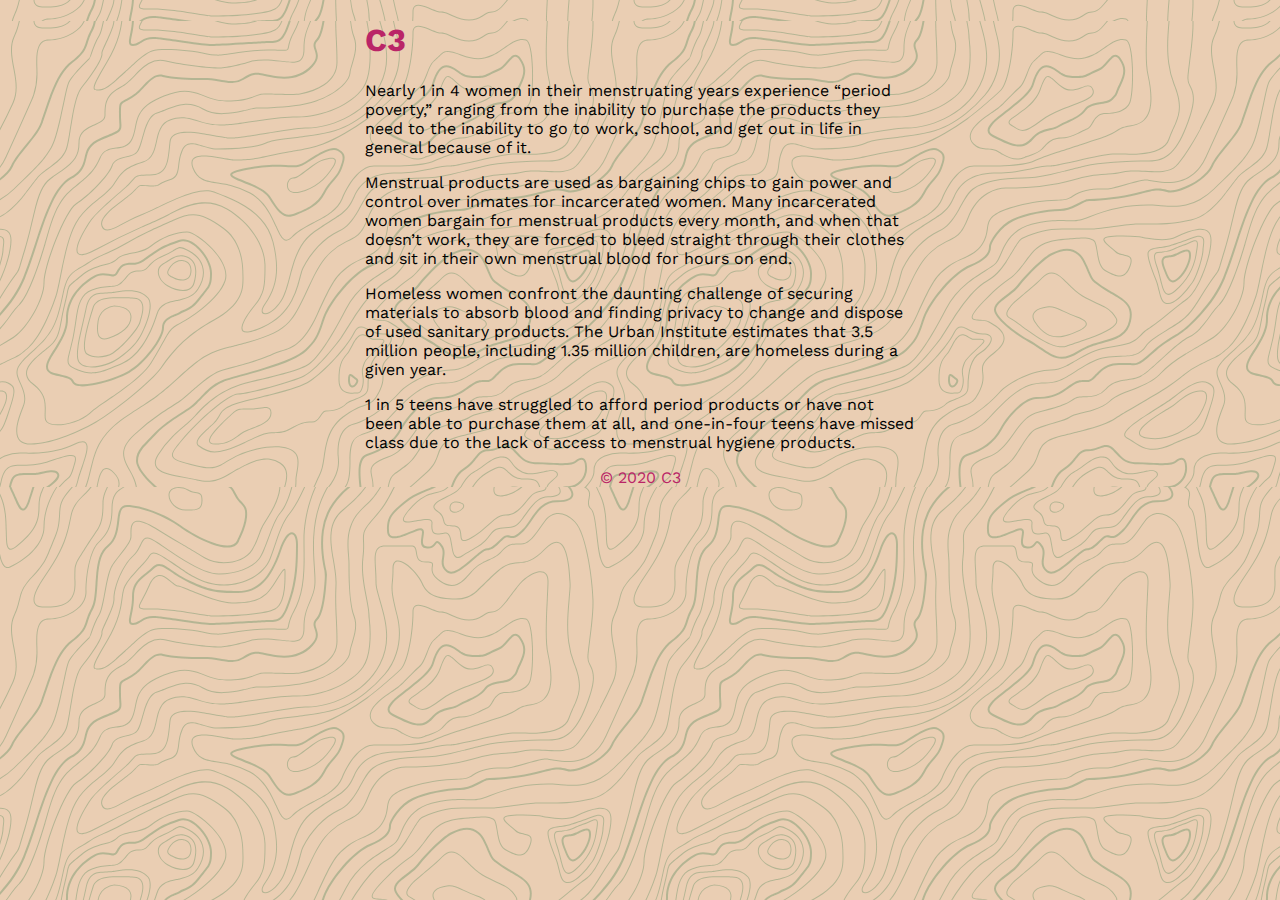
<file: learn-more.html>
<!DOCTYPE html>
<html lang="en">
<head>
    <meta charset="UTF-8">
    <meta name="viewport" content="width=device-width, initial-scale=1.0">
    <title>C3 - Learn More</title>
    <link rel="stylesheet" href="./styles/main.css">
    <link href="https://fonts.googleapis.com/css2?family=Work+Sans:wght@377&display=swap" rel="stylesheet">
    <link rel="stylesheet" type="text/css" href="//fonts.googleapis.com/css?family=Allerta+Stencil" />
</head>
<body>
    <div class="container">
        <header>
            <a href="/">
                <h1 class="title">C3</h1>
            </a>
        </header>
        <p>
            Nearly 1 in 4 women in their menstruating years experience “period poverty,” ranging from the inability to purchase the products they need to the inability to go to work, school, and get out in life in general because of it.
            
        </p>  
    <span id="more"></span>  
        <p>
            Menstrual products are used as bargaining chips to gain power and control over inmates for incarcerated women. Many incarcerated women bargain for menstrual products every month, and when that doesn’t work, they are forced to bleed straight through their clothes and sit in their own menstrual blood for hours on end.
        </p>
        <p>
            Homeless women confront the daunting challenge of securing materials to absorb blood and finding privacy to change and dispose of used sanitary products. The Urban Institute estimates that 3.5 million people, including 1.35 million children, are homeless during a given year. 
        </p>
        <p>
            1 in 5 teens have struggled to afford period products or have not been able to purchase them at all, and one-in-four teens have missed class due to the lack of access to menstrual hygiene products.
        </p>
    </span>
    </div>
    <footer class="footer">
        <p>© 2020 C3</p>
    </footer>
</body>
</html>
</file>
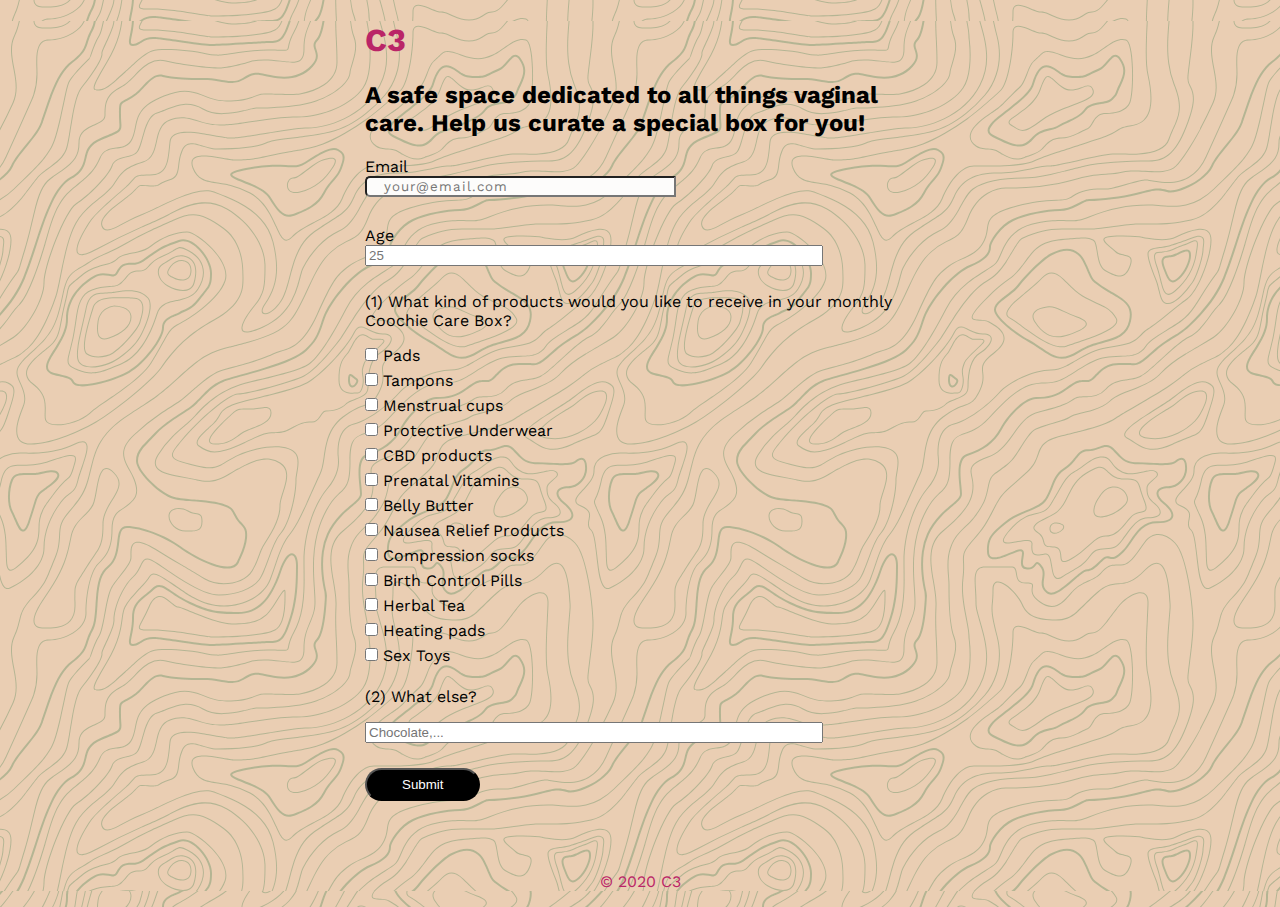
<file: signup.html>
<!DOCTYPE html>
<html lang="en">
<head>
    <!-- Global site tag (gtag.js) - Google Analytics -->
<script async src="https://www.googletagmanager.com/gtag/js?id=UA-174218445-1"></script>
<script>
  window.dataLayer = window.dataLayer || [];
  function gtag(){dataLayer.push(arguments);}
  gtag('js', new Date());

  gtag('config', 'UA-174218445-1');
  gtag('set', {'user_id': 'USER_ID'}); // Set the user ID using signed-in user_id.
</script>

    <meta charset="UTF-8">
    <meta name="viewport" content="width=device-width, initial-scale=1.0">
    <!-- <link rel="stylesheet" href="./styles/styles.css"> -->
    <link rel="stylesheet" href="./styles/main.css">
    <link href="https://fonts.googleapis.com/css2?family=Work+Sans:wght@377&display=swap" rel="stylesheet">
    <link rel="stylesheet" type="text/css" href="//fonts.googleapis.com/css?family=Allerta+Stencil" />
    <title>C3 - Join the Fight</title>
</head>
<body>
    <div class="container">
        <header>
            <a href="/">
                <h1 class="title">C3</h1>
            </a>
        </header>
        <div class="section">
            <h2>
                A safe space dedicated to all things vaginal care. Help us curate a special box for you!
            </h2>
            <form id="survey-form" netlify data-netlify-recaptcha="true">
                <label for="email">
                    Email
                    <br/>
                    <input type="email" name="email" id="email" class="input-field" placeholder="your@email.com" required />
                </label>
                <br><br>
                <label for="age">
                    Age
                    <br/>
                    <input type="number" name="age" id="age" class="input-field" placeholder="25" />
                </label>
                <br/>
                <p>
                    (1) What kind of products would you like to receive in your monthly Coochie Care Box?
                </p>
                <input type="checkbox" name="pads" id="pads" value="√">
                <label for="p1">Pads</label>
                <br>
                <input type="checkbox" name="tampons" id="tampons" value="√">
                <label for="p2">Tampons</label>
                <br>
                <input type="checkbox" name="menstrual-cup" id="menstrual-cup" value="√">
                <label for="p3">Menstrual cups</label>
                <br>
                <input type="checkbox" name="Protective Underwear" id="Protective Underwear" value="√">
                <label for="p4">Protective Underwear</label>
                <br>
                <input type="checkbox" name="CBD products" id="CBD products" value="√">
                <label for="p5">CBD products</label>
                <br>
                <input type="checkbox" name="Prenatal Vitamins" id="Prenatal Vitamins" value="√">
                <label for="p6">Prenatal Vitamins</label>
                <br>
                <input type="checkbox" name="Belly Butter" id="Belly Butter" value="√">
                <label for="p7">Belly Butter</label>
                <br>
                <input type="checkbox" name="Nausea Relief Products" id="Nausea Relief Products" value="√">
                <label for="p8">Nausea Relief Products</label>
                <br>
                <input type="checkbox" name="Compression socks" id="Compression socks" value="√">
                <label for="p9">Compression socks</label>
                <br>
                <input type="checkbox" name="Birth Control Pills" id="Birth Control Pills" value="√">
                <label for="p10">Birth Control Pills</label>
                <br>
                <input type="checkbox" name="Herbal Tea" id="Herbal Tea" value="√">
                <label for="p11">Herbal Tea</label>
                <br>
                <input type="checkbox" name="Heating pads" id="Heating pads" value="√">
                <label for="p12">Heating pads</label>
                <br>
                <input type="checkbox" name="Sex Toys" id="Sex Toys" value="√">
                <label for="p14">Sex Toys</label>
                <br>
                <label for="etc">
                    <p>(2) What else?</p>
                    <input type="text" name="etc" id="etc" class="input-field" placeholder="Chocolate,..." optional />
                </label>
                <br/>
                <div data-netlify-recaptcha="true"></div>
                <button type="submit" id="submit" class="btn">Submit</button>
            </form> 
        </div>
    </div>
    <footer class="footer">
        <p>© 2020 C3</p>
    </footer>
</body>
</html>
</file>
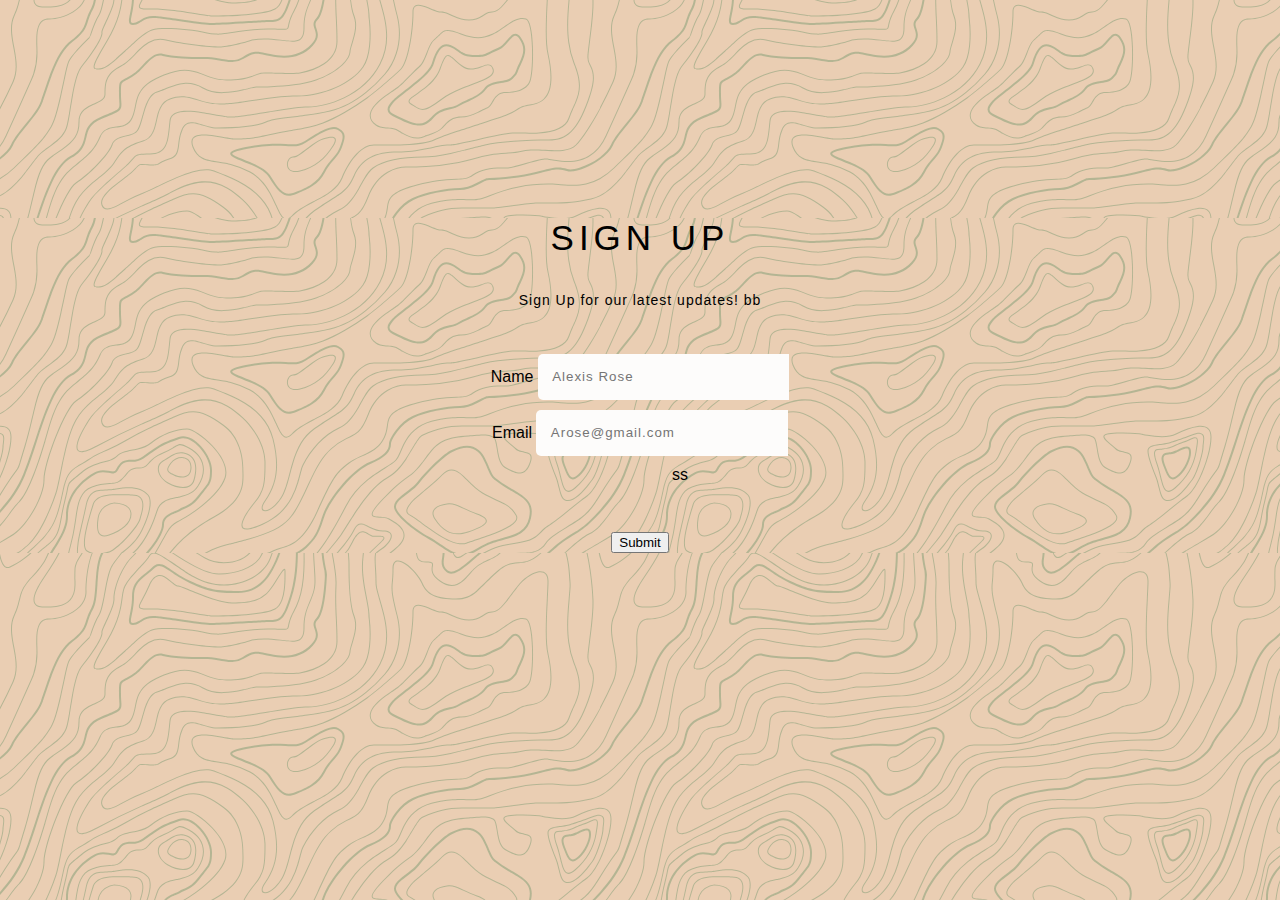
<file: signupnew.html>
<!DOCTYPE html>
 <html lang="en">
 <head>
     <style>
         body {
             text-align: center;
         } 
         form {
            width: 450px;
             margin: 17% auto;
        }
        .button {
            height: 44px;
            border: none;
        }
     </style>
     <meta charset="UTF-8">
     <meta name="viewport" content="width=device-width, initial-scale=1.0">
     <title>sign-up</title>
     <link rel="stylesheet" href="./styles/main.css">
 </head>
 <body>
    <form action="#" method="post" name="sign up for beta form"  data-netlify="true">
        <div class="sign">
           <p>Sign Up</p>
        </div>
        <div class="description">
          <p>Sign Up for our latest updates!                                                                              bb</p>
        </div>

        <div class="input"> Name
          <input type="text" class="button" id="name" name="name" placeholder="Alexis Rose" required>
        </div>

        <div class="input"> Email
            <input type="email" class="button" id="email" name="email" placeholder="Arose@gmail.com" required>
          </div>

        <div data-netlify-recaptcha="true" class="security">ss</div>
          <button type="submit" id="submit" class="submit">Submit</button>
        
    </form>
 </body>
 </html>
</file>
<file: styles/main.css>
html,
 body {
    margin: 0;
    padding: 0;
    /* background-color: #F2D4C5; */
    font-family: 'Work Sans', sans-serif;
    /* background-color: #e5d3ca; */
    background-color: #eaceb3;
    background-image: url("data:image/svg+xml,%3Csvg xmlns='http://www.w3.org/2000/svg' width='600' height='600' viewBox='0 0 600 600'%3E%3Cpath fill='%23648e64' fill-opacity='0.4' d='M600 325.1v-1.17c-6.5 3.83-13.06 7.64-14.68 8.64-10.6 6.56-18.57 12.56-24.68 19.09-5.58 5.95-12.44 10.06-22.42 14.15-1.45.6-2.96 1.2-4.83 1.9l-4.75 1.82c-9.78 3.75-14.8 6.27-18.98 10.1-4.23 3.88-9.65 6.6-16.77 8.84-1.95.6-3.99 1.17-6.47 1.8l-6.14 1.53c-5.29 1.35-8.3 2.37-10.54 3.78-3.08 1.92-6.63 3.26-12.74 5.03a384.1 384.1 0 0 1-4.82 1.36c-2.04.58-3.6 1.04-5.17 1.52a110.03 110.03 0 0 0-11.2 4.05c-2.7 1.15-5.5 3.93-8.78 8.4a157.68 157.68 0 0 0-6.15 9.2c-5.75 9.07-7.58 11.74-10.24 14.51a50.97 50.97 0 0 1-4.6 4.22c-2.33 1.9-10.39 7.54-11.81 8.74a14.68 14.68 0 0 0-3.67 4.15c-1.24 2.3-1.9 4.57-2.78 8.87-2.17 10.61-3.52 14.81-8.2 22.1-4.07 6.33-6.8 9.88-9.83 12.99-.47.48-.95.96-1.5 1.48l-3.75 3.56c-1.67 1.6-3.18 3.12-4.86 4.9a42.44 42.44 0 0 0-9.89 16.94c-2.5 8.13-2.72 15.47-1.76 27.22.47 5.82.51 6.36.51 8.18 0 10.51.12 17.53.63 25.78.24 4.05.56 7.8.97 11.22h.9c-1.13-9.58-1.5-21.83-1.5-37 0-1.86-.04-2.4-.52-8.26-.94-11.63-.72-18.87 1.73-26.85a41.44 41.44 0 0 1 9.65-16.55c1.67-1.76 3.18-3.27 4.83-4.85.63-.6 3.13-2.96 3.75-3.57a71.6 71.6 0 0 0 1.52-1.5c3.09-3.16 5.86-6.76 9.96-13.15 4.77-7.42 6.15-11.71 8.34-22.44.86-4.21 1.5-6.4 2.68-8.6.68-1.25 1.79-2.48 3.43-3.86 1.38-1.15 9.43-6.8 11.8-8.72 1.71-1.4 3.26-2.81 4.7-4.3 2.72-2.85 4.56-5.54 10.36-14.67a156.9 156.9 0 0 1 6.1-9.15c3.2-4.33 5.9-7.01 8.37-8.07 3.5-1.5 7.06-2.77 11.1-4.02a233.84 233.84 0 0 1 7.6-2.2l2.38-.67c6.19-1.79 9.81-3.16 12.98-5.15 2.14-1.33 5.08-2.33 10.27-3.65l6.14-1.53c2.5-.63 4.55-1.2 6.52-1.82 7.24-2.27 12.79-5.06 17.15-9.05 4.05-3.72 9-6.2 18.66-9.9l4.75-1.82c1.87-.72 3.39-1.31 4.85-1.91 10.1-4.15 17.07-8.32 22.76-14.4 6.05-6.45 13.95-12.4 24.49-18.92 1.56-.96 7.82-4.6 14.15-8.33v-64.58c-4 8.15-8.52 14.85-12.7 17.9-2.51 1.82-5.38 4.02-9.04 6.92a1063.87 1063.87 0 0 0-6.23 4.98l-1.27 1.02a2309.25 2309.25 0 0 1-4.87 3.9c-7.55 6-12.9 10.05-17.61 13.19-3.1 2.06-3.86 2.78-8.06 7.13-5.84 6.07-11.72 8.62-29.15 10.95-11.3 1.5-20.04 4.91-30.75 11.07-1.65.94-7.27 4.27-6.97 4.1-2.7 1.58-4.69 2.69-6.64 3.66-5.63 2.8-10.47 4.17-15.71 4.17-17.13 0-41.44 11.51-51.63 22.83-12.05 13.4-31.42 27.7-45.25 31.16-7.4 1.85-11.85 7.05-14.04 14.69-1.26 4.4-1.58 8.28-1.58 13.82 0 .82.01.98.24 3.63.45 5.18.35 8.72-.77 13.26-1.53 6.2-4.89 12.6-10.59 19.43-13.87 16.65-22.88 46.58-22.88 71.68 0 2.39.02 4.26.06 8.75.12 10.8.1 15.8-.22 21.95-.56 11.18-2.09 20.73-5 29.3h-1.05c2.94-8.56 4.49-18.12 5.05-29.35.31-6.13.34-11.1.22-21.9-.04-4.48-.06-6.36-.06-8.75 0-25.32 9.07-55.47 23.12-72.32 5.6-6.72 8.88-12.99 10.38-19.03 1.09-4.4 1.18-7.85.74-12.93-.23-2.7-.24-2.86-.24-3.72 0-5.62.32-9.57 1.62-14.1 2.28-7.95 6.97-13.44 14.76-15.39 13.6-3.4 32.82-17.59 44.75-30.84C409 360.14 433.58 348.5 451 348.5c5.07 0 9.77-1.33 15.26-4.07 1.93-.96 3.9-2.05 6.58-3.62-.3.18 5.33-3.16 6.98-4.11 10.82-6.21 19.66-9.67 31.11-11.2 17.23-2.3 22.9-4.75 28.57-10.64 4.25-4.41 5.04-5.16 8.22-7.28 4.68-3.11 10.01-7.14 17.55-13.14a1113.33 1113.33 0 0 0 4.86-3.89l1.28-1.02a4668.54 4668.54 0 0 1 6.23-4.98c3.67-2.9 6.55-5.12 9.07-6.95 4.37-3.19 9.16-10.56 13.29-19.4v66.9zm0-116.23c-.62.01-1.27.06-1.95.13-6.13.63-13.83 3.45-21.83 7.45-3.64 1.82-8.46 2.67-14.17 2.71-4.7.04-9.72-.47-14.73-1.33-1.7-.3-3.26-.61-4.67-.93a31.55 31.55 0 0 0-3.55-.57 273.4 273.4 0 0 0-16.66-.88c-10.42-.16-17.2.74-17.97 2.73-.38.97.6 2.55 3.03 4.87 1.01.97 2.22 2.03 4.04 3.55a1746.07 1746.07 0 0 0 4.79 4.02c1.39 1.2 3.1 1.92 5.5 2.5.7.16.86.2 2.64.54 3.53.7 5.03 1.25 6.15 2.63 1.41 1.76 1.4 4.54-.15 8.88-2.44 6.83-5.72 10.05-10.19 10.33-3.63.23-7.6-1.29-14.52-5.06-4.53-2.47-6.82-7.3-8.32-15.26-.17-.87-.32-1.78-.5-2.86l-.43-2.76c-1.05-6.58-1.9-9.2-3.73-10.11-.81-.4-1.59-.74-2.36-1-2.27-.77-4.6-1.02-8.1-.92-2.29.07-14.7 1-13.77.93-20.55 1.37-28.8 5.05-37.09 14.99a133.07 133.07 0 0 0-4.25 5.44l-2.3 3.09-2.51 3.32c-4.1 5.36-7.06 8.48-10.39 11.12-.65.52-1.33 1.04-2.13 1.62l-4.11 2.94a106.8 106.8 0 0 0-5.16 3.99c-4.55 3.74-9.74 8.6-16.25 15.38-8.25 8.58-11.78 13.54-11.7 15.95.07 1.65 1.64 2.11 6.79 2.38 1.61.09 2.15.12 2.98.2 2.95.24 5.09.73 6.81 1.68 7.48 4.15 11.63 7.26 13.95 11.58 3.3 6.15.8 12.88-8.89 20.26-8.28 6.3-11.1 10.37-11.31 14.96-.06 1.17 0 1.93.26 4.43.69 6.47.25 10.65-2.8 17.42a44.23 44.23 0 0 1-4.16 7.53c-2.82 3.97-5.47 5.74-10.6 7.69-.43.16-3.34 1.23-4.27 1.59-1.8.68-3.38 1.36-5.01 2.14-4.18 2-8.4 4.6-13.1 8.24-8.44 6.51-13.23 14.56-15.98 25.06-1.1 4.2-1.55 6.81-2.8 15.21-1.26 8.6-2.17 12.64-4.08 16.55-2.1 4.28-11.93 26.59-12.97 28.88a382.7 382.7 0 0 1-6.37 13.41c-4.07 8.11-7.61 14.07-10.73 17.81-5.38 6.46-8.98 14.37-13.77 28.42a810.14 810.14 0 0 0-1.89 5.6c-1.8 5.35-2.96 8.6-4.26 11.85-6.13 15.32-25.43 26.31-46.46 26.31-11.2 0-20.58-2.74-31.02-8.55-5.6-3.13-4.55-2.42-22.26-14.54-14.33-9.8-17.7-10.73-20.47-6.9-.37.5-1.81 2.74-1.83 2.77a52.24 52.24 0 0 1-4.94 5.9c-.73.79-5.52 5.87-6.97 7.45-2.38 2.6-4.3 4.81-5.98 6.93a45.6 45.6 0 0 0-5.08 7.66c-1.29 2.57-1.9 5.25-2.66 10.6a997.6 997.6 0 0 1-.46 3.18h-1l.47-3.32c.77-5.45 1.4-8.2 2.75-10.9a46.54 46.54 0 0 1 5.2-7.84c1.7-2.14 3.63-4.38 6.03-6.98 1.45-1.59 6.24-6.68 6.96-7.46a51.58 51.58 0 0 0 4.84-5.78s1.47-2.26 1.86-2.8c3.25-4.5 7.08-3.44 21.84 6.67 17.67 12.08 16.62 11.38 22.19 14.48 10.3 5.73 19.5 8.43 30.53 8.43 20.65 0 39.57-10.77 45.54-25.69a219.7 219.7 0 0 0 4.24-11.8 6752.32 6752.32 0 0 0 1.88-5.6c4.83-14.16 8.47-22.14 13.96-28.73 3.05-3.66 6.56-9.57 10.6-17.61 1.97-3.93 4.04-8.31 6.35-13.38 1.03-2.28 10.88-24.61 12.98-28.91 1.85-3.79 2.75-7.76 4-16.25 1.24-8.44 1.7-11.07 2.81-15.32 2.8-10.7 7.71-18.94 16.33-25.6a73.18 73.18 0 0 1 13.29-8.35c1.66-.8 3.27-1.48 5.08-2.18.94-.36 3.86-1.43 4.28-1.59 4.95-1.88 7.44-3.55 10.14-7.33 1.35-1.9 2.68-4.3 4.06-7.37 2.97-6.58 3.39-10.59 2.72-16.9a27.13 27.13 0 0 1-.27-4.58c.22-4.94 3.21-9.24 11.7-15.7 9.33-7.11 11.66-13.34 8.62-19-2.2-4.09-6.25-7.12-13.55-11.17-1.57-.88-3.6-1.33-6.42-1.57-.8-.07-1.34-.1-2.95-.19-5.77-.3-7.63-.85-7.72-3.34-.1-2.81 3.5-7.87 11.97-16.69 6.53-6.8 11.75-11.69 16.33-15.45 1.79-1.47 3.42-2.72 5.2-4.03l4.12-2.94c.79-.58 1.46-1.08 2.1-1.59 3.26-2.6 6.16-5.65 10.21-10.94a383.2 383.2 0 0 0 2.5-3.32l2.31-3.09c1.8-2.39 3.04-4 4.29-5.48 8.47-10.17 16.98-13.96 37.27-15.3-.44.02 12-.9 14.32-.98 3.62-.1 6.05.16 8.46.98.8.27 1.62.62 2.47 1.04 2.27 1.14 3.17 3.87 4.27 10.85l.44 2.76c.17 1.07.33 1.97.5 2.83 1.44 7.69 3.62 12.29 7.8 14.57 6.76 3.68 10.6 5.15 13.99 4.94 4-.25 6.99-3.17 9.3-9.67 1.45-4.04 1.46-6.49.32-7.92-.9-1.12-2.28-1.62-5.57-2.27a55.8 55.8 0 0 1-2.67-.55c-2.54-.6-4.39-1.4-5.93-2.71a252.63 252.63 0 0 0-4.78-4.01 84.35 84.35 0 0 1-4.08-3.6c-2.73-2.6-3.86-4.43-3.28-5.95 1.02-2.64 7.82-3.54 18.93-3.37a230.56 230.56 0 0 1 16.73.88c2.76.39 3.2.49 3.68.6 1.4.3 2.95.62 4.62.91a82.9 82.9 0 0 0 14.56 1.32c5.56-.04 10.24-.86 13.73-2.6 8.1-4.05 15.89-6.9 22.17-7.56.7-.07 1.4-.11 2.05-.13v1zm0-100.94v1.5c-8.62 16.05-17.27 29.55-23.65 35.92-3.19 3.2-7.62 4.9-13.54 5.56-4.45.48-8.28.4-19.18-.2-9.91-.55-15.32-.44-20.52.78a84.05 84.05 0 0 1-15 2.11l-2.25.14c-12.49.75-19.37 1.78-32.72 5.74-4.5 1.33-9.27 2.49-14.3 3.48a246.27 246.27 0 0 1-32.6 3.97c-7.56.45-13.21.57-20.24.57-5.4 0-11.9 1.61-18 5.18-8.3 4.87-15.06 12.87-19.53 24.5a68.57 68.57 0 0 1-4.56 9.8c-3.6 6.2-6.92 8.99-13.38 12.18l-4.03 1.96a64.48 64.48 0 0 0-15.16 10.25c-8.2 7.33-13.72 16.63-22.54 35.6l-2.08 4.49c-7.3 15.7-11.5 23.3-17.35 29.87-7.7 8.66-20.25 14.42-40.31 20.08-4.37 1.23-19.04 5.08-19.24 5.13-6.92 1.87-11.68 3.34-15.63 4.92-10.55 4.22-18.71 10.52-36.38 26.52l-1.7 1.54c-8.58 7.76-13.41 11.9-18.81 15.88-3.95 2.9-8 5.67-12.97 8.91-2.06 1.34-10.3 6.6-12.33 7.94-11.52 7.5-18.53 13.04-24.62 20.08a62.01 62.01 0 0 0-6.44 8.85c-4.13 6.91-6.27 13.15-9.2 25.11l-1.54 6.26c-.6 2.45-1.15 4.54-1.72 6.58-2.97 10.7-6.9 17.36-14.78 26.91L69.6 491a148.51 148.51 0 0 0-4.19 5.3 23.9 23.9 0 0 0-3.44 6.28c-1.16 3.23-1.52 5.9-1.87 11.94-.58 10.05-1.42 15.04-4.63 22.67-1.57 3.72-5.66 14.02-6.41 15.8a73.46 73.46 0 0 1-3.57 7.4c-2.88 5.14-6.71 10.12-13.12 16.95-5.96 6.36-8.87 10.9-10.61 16a56.88 56.88 0 0 0-1.38 4.82l-.46 1.84h-1.03l.52-2.08c.52-2.09.92-3.49 1.4-4.9 1.8-5.25 4.78-9.9 10.84-16.36 6.35-6.78 10.13-11.7 12.97-16.77a72.5 72.5 0 0 0 3.52-7.29c.75-1.76 4.84-12.06 6.4-15.8 3.17-7.5 3.99-12.4 4.56-22.33.35-6.14.72-8.88 1.93-12.23a24.9 24.9 0 0 1 3.58-6.54c1.27-1.7 2.6-3.37 4.22-5.34l4.11-4.95c7.8-9.46 11.66-16 14.59-26.54.56-2.04 1.1-4.12 1.71-6.56l1.53-6.26c2.96-12.04 5.13-18.36 9.32-25.39 1.84-3.08 4-6.05 6.54-8.99 6.17-7.12 13.24-12.7 24.83-20.26 2.05-1.33 10.28-6.6 12.33-7.94 4.96-3.22 9-5.98 12.92-8.87 5.37-3.95 10.19-8.08 18.74-15.82l1.7-1.54c17.76-16.09 25.98-22.43 36.67-26.7 4-1.6 8.8-3.09 15.75-4.96.21-.06 14.87-3.9 19.22-5.13 19.9-5.61 32.32-11.31 39.85-19.78 5.76-6.48 9.93-14.02 17.18-29.64l2.09-4.5c8.87-19.07 14.44-28.46 22.77-35.9a65.48 65.48 0 0 1 15.38-10.4l4.04-1.97c6.3-3.1 9.47-5.77 12.96-11.77a67.6 67.6 0 0 0 4.48-9.67c4.56-11.84 11.47-20.02 19.97-25 6.25-3.66 12.93-5.32 18.5-5.32 7.01 0 12.65-.12 20.17-.57a245.3 245.3 0 0 0 32.47-3.96c5-.98 9.75-2.13 14.22-3.45 13.43-3.98 20.38-5.02 32.94-5.78l2.24-.14c5.76-.37 9.8-.9 14.85-2.09 5.31-1.25 10.79-1.35 22.6-.7 9.04.5 12.84.58 17.21.1 5.71-.62 9.94-2.26 12.95-5.26 6.44-6.45 15.3-20.37 24.35-36.72zm0 450.21c-1.28-4.6-2.2-10.55-3.33-20.25l-.24-2.04-.23-2.03c-1.82-15.7-3.07-21.98-5.55-24.47-2.46-2.46-3.04-5.03-2.52-8.64.1-.6.18-1.1.39-2.15.69-3.54.77-5.04.08-6.84-.91-2.38-3.31-4.41-7.79-6.26-5.08-2.09-6.52-4.84-4.89-8.44.66-1.45 1.79-3.02 3.52-5.01 1.04-1.2 5.48-5.96 5.08-5.53 6.15-6.7 8.98-11.34 8.98-16.48a15.2 15.2 0 0 1 6.5-12.89v1.26a14.17 14.17 0 0 0-5.5 11.63c0 5.47-2.93 10.29-9.24 17.16.38-.42-4.04 4.33-5.07 5.5-1.67 1.93-2.75 3.43-3.36 4.77-1.37 3.04-.23 5.22 4.36 7.1 4.71 1.95 7.32 4.16 8.34 6.83.78 2.04.7 3.67-.03 7.4-.2 1.03-.3 1.51-.38 2.09-.48 3.33.03 5.59 2.23 7.8 2.74 2.74 3.98 8.96 5.84 25.06l.24 2.03.23 2.04c.82 7.01 1.53 12.06 2.34 16.03v4.33zm0-62.16c-1.4-3.13-4.43-9.9-4.95-11.17-1.02-2.53-1.25-3.8-.91-5.18.2-.84 2.05-4.68 2.32-5.33a70.79 70.79 0 0 0 3.54-11.2v3.99a62.82 62.82 0 0 1-2.62 7.6c-.31.75-2.09 4.46-2.27 5.18-.28 1.12-.08 2.22.87 4.57.41 1.02 2.5 5.7 4.02 9.09v2.45zm0-85.09c-1.65 1.66-3.66 2.9-6.4 4.13-.25.1-13.97 5.47-20.4 8.43-9.35 4.32-16.7 5.9-23.03 5.25-5.08-.53-9.02-2.25-14.77-5.92l-3.2-2.07a77.4 77.4 0 0 0-5.44-3.27c-4.05-2.18-3.25-5.8 1.47-10.47 3.71-3.68 9.6-7.93 18.73-13.8l4.46-2.82c17.95-11.33 18.22-11.5 22.27-14.74 11.25-9 19.69-14.02 26.31-15.1v1.02c-6.37 1.1-14.62 6-25.69 14.86-4.1 3.28-4.34 3.44-22.36 14.8a652.4 652.4 0 0 0-4.45 2.83c-9.07 5.83-14.92 10.05-18.57 13.66-4.31 4.28-4.95 7.13-1.7 8.88 1.7.91 3.29 1.88 5.5 3.3l3.2 2.08c5.64 3.59 9.45 5.25 14.34 5.76 6.13.64 13.32-.9 22.52-5.15 6.46-2.98 20.18-8.35 20.4-8.44 3.04-1.37 5.1-2.71 6.81-4.69v1.47zm0-41.37v1c-6.56.26-12.11 3.13-19.71 9.08l-4.63 3.68a51.87 51.87 0 0 1-4.4 3.14c-.82.52-5.51 3.33-6.22 3.76-3.31 2-6.15 3.8-8.87 5.6a112.61 112.61 0 0 0-8.16 5.92c-4.61 3.72-7.4 6.9-7.97 9.35-.63 2.67 1.48 4.53 7.05 5.46 10.7 1.78 20.92-.05 30.45-4.65a61.96 61.96 0 0 0 17.1-12.2 41.8 41.8 0 0 0 5.36-7.42v1.92a38.94 38.94 0 0 1-4.64 6.19 62.95 62.95 0 0 1-17.39 12.41c-9.7 4.68-20.13 6.55-31.05 4.73-6.06-1-8.65-3.29-7.85-6.67.64-2.74 3.53-6.05 8.31-9.9 2.35-1.9 5.1-3.88 8.24-5.97 2.73-1.82 5.58-3.61 8.9-5.62.72-.44 5.4-3.24 6.22-3.75 1.26-.8 2.6-1.76 4.3-3.09.8-.62 3.9-3.1 4.63-3.67 7.77-6.1 13.49-9.04 20.33-9.3zm0-154.6v1c-1.75-.24-4.3.23-7.82 1.55-10.01 3.75-13.8 5.07-19.15 6.76-1.78.56-2.63.83-3.87 1.24-1.48.5-3.16.76-6.74 1.16a1550.34 1550.34 0 0 0-2.64.3c-7.8.94-11.28 2.47-11.28 6.07 0 4.45 2.89 13.18 7.96 25.81a57.34 57.34 0 0 1 2.33 7.6 258.32 258.32 0 0 1 .84 3.46c1.86 7.62 3.17 10.71 5.56 11.67 2.21.88 4.7.6 7.47-.72 3.48-1.69 7.22-4.94 11.2-9.47 1.52-1.7 2.97-3.49 4.59-5.57l3.16-4.1c2.59-3.23 6.07-12.21 8.39-20.23v3.45c-2.29 7.2-5.27 14.5-7.61 17.41-.44.55-2.67 3.46-3.15 4.09-1.63 2.1-3.1 3.9-4.62 5.62-4.08 4.61-7.9 7.94-11.53 9.7-2.99 1.44-5.77 1.75-8.28.74-2.84-1.13-4.2-4.34-6.15-12.35a2097.48 2097.48 0 0 1-.84-3.46c-.8-3.2-1.47-5.45-2.28-7.46-5.14-12.8-8.04-21.55-8.04-26.19 0-4.37 3.84-6.06 12.16-7.07a160.9 160.9 0 0 1 2.65-.3c3.5-.39 5.15-.64 6.53-1.1 1.26-.42 2.1-.7 3.88-1.26 5.34-1.68 9.11-3 19.1-6.74 3.53-1.32 6.22-1.84 8.18-1.61zM0 292c10.13-11.31 18.13-23.2 23.07-35.39 3.3-8.14 6.09-16.12 10.81-30.55l1.59-4.84c6.53-19.94 10.11-29.82 14.77-39.56 6.07-12.72 12.55-21.18 20.27-25.54 6.66-3.76 10.2-7.86 12.22-13.15a46.6 46.6 0 0 0 1.86-6.58c1.23-5.2 2.05-7.59 3.93-10.36 2.45-3.62 6.27-6.53 12.1-8.96 15.78-6.58 16.73-7.04 18.05-9.01.65-.98.83-2.15.74-4.51-.03-.73-.23-3.82-.24-4A93.8 93.8 0 0 1 119 94c0-10.04.18-11.37 2.37-13.15.52-.42 1.13-.8 2.07-1.3.27-.14 2.18-1.12 2.84-1.48a68.4 68.4 0 0 0 9.12-5.87c2.06-1.54 2.64-2.14 8.01-7.93 3.78-4.09 6.21-6.36 8.96-8.12 3.64-2.33 7.2-3.12 10.9-2.11 4.4 1.2 10.81 2 18.78 2.46 6.9.4 12.9.5 21.95.5 4.87 0 8.97.47 15.4 1.57 7.77 1.33 9.3 1.54 12.38 1.54 4.05 0 7.43-.88 10.68-2.95 5.06-3.22 8.11-4.67 11.2-5.2 3.62-.64 4.77-.46 16.55 2.06 17.26 3.7 30.85 1.36 41.06-9.7 5.1-5.53 5.48-8.9 3.48-14.8-.83-2.42-1.03-3.1-1.17-4.3-.29-2.52.5-4.71 2.71-6.93 2.65-2.65 4.72-9.17 6.22-18.29h2.03c-1.56 9.71-3.77 16.65-6.83 19.7-1.79 1.8-2.36 3.39-2.14 5.28.11 1 .3 1.63 1.07 3.9 2.22 6.53 1.76 10.66-3.9 16.8-10.77 11.66-25.07 14.13-42.95 10.3-11.42-2.45-12.55-2.62-15.78-2.06-2.77.48-5.62 1.84-10.47 4.92a20.93 20.93 0 0 1-11.76 3.27c-3.25 0-4.81-.22-12.73-1.57C212.74 59.46 208.73 59 204 59c-9.1 0-15.11-.1-22.07-.5-8.09-.47-14.62-1.29-19.2-2.54-5.62-1.53-10.17 1.38-17.85 9.66-5.5 5.94-6.08 6.53-8.28 8.18a70.38 70.38 0 0 1-9.38 6.03c-.68.37-2.58 1.35-2.84 1.49-.84.44-1.35.76-1.75 1.08C121.16 83.6 121 84.8 121 94c0 1.85.06 3.54.17 5.44 0 .17.2 3.28.24 4.03.1 2.75-.13 4.29-1.08 5.71-1.67 2.5-2.27 2.8-18.95 9.74-5.48 2.29-8.99 4.96-11.2 8.24-1.71 2.51-2.47 4.73-3.64 9.7-.83 3.5-1.21 4.92-1.94 6.83-2.18 5.73-6.05 10.19-13.1 14.18-7.3 4.12-13.55 12.28-19.46 24.66-4.6 9.64-8.17 19.46-14.67 39.32l-1.58 4.84c-4.75 14.47-7.54 22.48-10.86 30.69-5.28 13.01-13.95 25.65-24.93 37.6v-2.97zm0 78v-.5l1-.01c6.32 0 7.47 5.2 4.6 13.36a60.36 60.36 0 0 1-5.6 11.3v-1.92a57.76 57.76 0 0 0 4.65-9.72c2.69-7.6 1.71-12.02-3.65-12.02-.34 0-.67 0-1 .02v-46.59a340.96 340.96 0 0 0 13.71-8.34c13.66-9.46 29.79-37.6 29.79-53.59 0-18.1 21.57-72.64 32.23-79.42 12.71-8.09 32.24-27.96 35.8-37.75 1.93-5.3 5.5-7.27 14.42-9.37 6.15-1.44 8.64-2.42 10.67-4.79 1.5-1.74 2.72-4.79 4.33-10.3.23-.78 1.9-6.68 2.43-8.46 3.62-12.08 7.3-18.49 13.47-20.39 2.5-.76 3.03-.98 9.74-3.7 7.49-3.03 11.97-4.43 17.12-4.92 6.75-.65 13.13.75 19.55 4.67 5.43 3.32 12.19 4.72 20.17 4.56 6.03-.12 12.2-1.07 19.83-2.8 1.82-.4 7.38-1.74 8.26-1.94 2.69-.6 4.34-.89 5.48-.89 4.97 0 8.93-.05 14.2-.27 7.9-.32 15.56-.92 22.75-1.88 8.5-1.14 15.9-2.73 21.88-4.82 18.9-6.62 32.64-18.3 33.67-27.59.29-2.56.4-2.96 2.79-11.11 2.33-7.95 3.21-12.93 2.72-18.23-.2-2.24-.69-4.38-1.48-6.42-1.5-3.92-2.63-9.4-3.43-16.18h.9c.77 6.47 1.89 11.72 3.47 15.82a24.93 24.93 0 0 1 1.54 6.69c.5 5.46-.4 10.54-2.77 18.6-2.36 8.06-2.47 8.47-2.74 10.95-1.09 9.75-15.1 21.68-34.33 28.41-6.06 2.12-13.52 3.72-22.09 4.87-7.22.96-14.92 1.57-22.83 1.89-5.3.21-9.27.27-14.25.27-1.04 0-2.64.27-5.26.87-.87.2-6.43 1.53-8.26 1.94-7.68 1.73-13.92 2.7-20.03 2.82-8.15.17-15.1-1.27-20.71-4.7-6.23-3.81-12.4-5.16-18.93-4.54-5.04.48-9.44 1.86-16.84 4.86-6.75 2.74-7.29 2.95-9.82 3.73-5.73 1.76-9.28 7.96-12.81 19.72-.53 1.77-2.2 7.66-2.43 8.46-1.66 5.65-2.91 8.78-4.53 10.67-2.22 2.58-4.84 3.62-12.01 5.3-7.8 1.83-11.13 3.66-12.9 8.54-3.65 10.04-23.32 30.06-36.2 38.25C65.94 190 44.5 244.2 44.5 262c0 16.34-16.3 44.78-30.22 54.41-2.14 1.48-8.24 5.12-14.28 8.68v-1.16 46.09zm0-173.7v-1.11c7.42-3.82 14.55-10.23 21.84-18.98 3.8-4.56 14.21-18.78 15.79-20.55 1.8-2.04 4.06-3.96 7.42-6.45 1.08-.8 4.92-3.57 5.49-3.99 9.36-6.85 14-11.96 15.98-19.36.8-2.98 1.54-6.78 2.46-12.3.23-1.44 2-12.46 2.56-15.79 2.87-16.77 5.73-26.79 10.07-32.1C92.46 52.43 101.5 38.13 101.5 33c0-2.54.34-3.35 6.05-15.71.68-1.49 1.25-2.74 1.77-3.93 2.5-5.75 3.9-10.04 4.14-13.36h1c-.23 3.48-1.66 7.87-4.23 13.76-.52 1.2-1.09 2.45-1.78 3.95-5.54 12.01-5.95 12.99-5.95 15.29 0 5.47-9.09 19.84-20.11 33.31-4.2 5.12-7.03 15.06-9.86 31.64-.57 3.33-2.33 14.33-2.57 15.78-.92 5.56-1.67 9.38-2.48 12.4-2.05 7.68-6.82 12.93-16.35 19.91l-5.49 3.98c-3.3 2.45-5.51 4.34-7.27 6.31-1.53 1.73-11.94 15.93-15.76 20.53-7.52 9.02-14.88 15.6-22.61 19.46zm0 361.83v-4.33c.48 2.36 1 4.35 1.6 6.15 2 6.03 4.6 8.26 8.19 6.59C28.76 557.69 43.5 542.4 43.5 527c0-16.2 6.37-31.99 17.1-46.3 1.88-2.5 3.66-4.4 5.53-6 .73-.62 1.45-1.18 2.3-1.8l2-1.43c3.68-2.68 5.32-5.28 7.08-12.59.75-3.07 1.38-5.02 4.2-13.26l.63-1.88c3.24-9.58 4.56-14.97 4.17-18.65-.48-4.43-3.8-5.23-11.3-1.64a81.12 81.12 0 0 1-9.15 3.7c-13.89 4.67-26.96 5.8-42.66 5.42l-1.95-.05-1.45-.02a39.8 39.8 0 0 0-15.05 2.96A21.81 21.81 0 0 0 0 438.37v-1.26a23.55 23.55 0 0 1 4.55-2.57 40.77 40.77 0 0 1 16.92-3.02l1.95.05c15.6.38 28.57-.75 42.32-5.37a80.12 80.12 0 0 0 9.04-3.65c8.04-3.84 12.16-2.85 12.72 2.43.42 3.89-.92 9.34-4.21 19.08l-.64 1.88c-2.8 8.2-3.43 10.15-4.16 13.18-1.82 7.52-3.59 10.34-7.47 13.16l-2 1.43c-.84.6-1.54 1.15-2.25 1.75a35.45 35.45 0 0 0-5.37 5.84c-10.61 14.15-16.9 29.74-16.9 45.7 0 15.88-15 31.45-34.29 40.45-4.3 2.01-7.39-.66-9.56-7.18-.23-.68-.44-1.39-.65-2.13zm0-62.16v-2.45l1.46 3.27c2.1 4.8 3.46 10.33 4.26 16.77.66 5.3.84 9.3 1.04 18.5.2 9.32.5 12.75 1.63 15.05 1.28 2.6 3.67 2.35 8.29-1.5 17.14-14.3 21.82-22.9 21.82-38.62 0-7.17 1.1-12.39 3.7-17.68 2.27-4.67 3.65-6.62 13.4-19.62a69.8 69.8 0 0 1 7.6-8.79 44.76 44.76 0 0 1 3.54-3.06c.38-.3.64-.52.89-.74a10.47 10.47 0 0 0 2.63-3.32 35.78 35.78 0 0 0 2.26-5.94l.37-1.2.36-1.15c.29-.91.48-1.55.66-2.16.45-1.53.74-2.68.91-3.66.38-2.2.12-3.49-.85-4.15-2.35-1.61-9.28-.24-23.8 4.94-9.54 3.4-16.12 4.17-27.85 4.26-7.71.06-10.43.4-13.25 2.12-3.48 2.12-5.84 6.4-7.58 14.26-.5 2.2-.99 4.19-1.49 5.98v-3.98l.51-2.22c1.8-8.1 4.28-12.6 8.04-14.9 3.04-1.85 5.86-2.2 13.77-2.26 11.61-.09 18.1-.84 27.51-4.2 14.93-5.32 21.95-6.71 24.7-4.83 1.38.94 1.71 2.6 1.28 5.15a33.69 33.69 0 0 1-.94 3.78l-.66 2.17-.36 1.15-.37 1.2a36.64 36.64 0 0 1-2.33 6.1c-.8 1.53-1.61 2.52-2.86 3.61l-.92.77-1.02.83c-.9.74-1.65 1.4-2.47 2.18a68.84 68.84 0 0 0-7.48 8.66c-9.7 12.93-11.07 14.87-13.31 19.46-2.52 5.15-3.59 10.22-3.59 17.24 0 16.04-4.82 24.91-22.18 39.38-5.04 4.2-8.18 4.55-9.83 1.18-1.22-2.5-1.52-5.94-1.73-15.47-.2-9.16-.38-13.15-1.03-18.4-.79-6.34-2.12-11.8-4.19-16.49L0 495.98zM379.27 0h1.04l1.5 5.26c3.28 11.56 4.89 19.33 5.26 27.8.49 11.01-1.52 21.26-6.63 31.17-7.8 15.13-20.47 26.5-36.22 34.1-12.38 5.96-26.12 9.17-36.22 9.17-6.84 0-17.24 1.38-37.27 4.62l-2.27.37c-24.5 3.99-31.65 5-37.46 5-3.49 0-4.08-.08-19.54-2.8-3.56-.64-6.32-1.1-9-1.5-20.23-2.96-31-1.2-31.96 7.86-.1.85-.18 1.72-.29 2.81l-.27 2.73c-1.1 10.9-2.02 15.73-4.31 19.96-2.9 5.34-7.77 7.95-15.63 7.95-10.2 0-12.92.6-15.5 3.17.52-.51-5.03 5.85-8.16 8.7-2.75 2.5-14.32 12.55-15.77 13.83a341.27 341.27 0 0 0-6.54 5.92c-6.97 6.49-11.81 11.76-14.6 16.15-5.92 9.3-10.48 18.04-11.69 24.08-1.66 8.3 3.67 9.54 19.02 1.21a626.23 626.23 0 0 1 44.54-21.9c3.5-1.56 14.04-6.2 15.68-6.95 5.05-2.25 8.3-3.8 10.78-5.15l1.95-1.07 2.18-1.18c1.76-.94 3.38-1.76 5-2.55 18.1-8.72 34.48-10.46 50.33-1.2 22.89 13.34 38.28 37.02 38.28 56.44 0 19.12-.73 25.13-5.18 33.2a45.32 45.32 0 0 1-4.94 7.12c-6.47 7.77-11.81 16.2-12.76 21.27-1.2 6.34 4.69 7.03 20.17-.05 13.31-6.08 22.4-14.95 28.5-26.32a80.51 80.51 0 0 0 6.1-15.13c.9-2.98 3.17-11.65 3.41-12.48a29.02 29.02 0 0 1 1.75-4.83c7.47-14.93 21.09-30.5 36.25-37.24 7.61-3.38 13-9.65 19.4-20.79.84-1.48 4.26-7.64 5.14-9.17 3.52-6.1 6.22-9.7 9.37-11.98 10.15-7.4 28.7-11.1 50.29-11.1 7.52 0 16.54-1.24 27.51-3.58a420.1 420.1 0 0 0 14.96-3.52c-1.3.33 15.54-3.98 19.42-4.89 14.15-3.33 41.07-5.01 64.11-5.01 17.36 0 27.82-9.23 38.53-38.67 6.62-18.21 6.62-26.37 2.69-34.35l-1.18-2.37A13.36 13.36 0 0 1 587.5 58c0-4.03 0-4.01 2.5-24.56.46-3.73.8-6.74 1.12-9.64.9-8.45 1.38-15.2 1.38-20.8 0-.94-.02-1.94-.04-3h1c.03 1.06.04 2.06.04 3 0 5.65-.48 12.43-1.39 20.9-.3 2.91-.66 5.93-1.11 9.66-2.5 20.45-2.5 20.47-2.5 24.44 0 1.97.45 3.57 1.45 5.68.24.51 1.16 2.35 1.17 2.36 4.06 8.24 4.06 16.68-2.65 35.13-10.84 29.8-21.63 39.33-39.47 39.33-22.96 0-49.83 1.68-63.89 4.99-3.86.9-20.69 5.2-19.4 4.88a421.05 421.05 0 0 1-14.99 3.53c-11.04 2.35-20.11 3.6-27.72 3.6-21.4 0-39.76 3.67-49.7 10.9-3 2.19-5.64 5.7-9.1 11.68-.87 1.52-4.29 7.68-5.14 9.17-6.49 11.3-12 17.71-19.86 21.2-14.9 6.63-28.38 22.03-35.75 36.77a28.17 28.17 0 0 0-1.69 4.67c-.23.8-2.5 9.49-3.4 12.5a81.48 81.48 0 0 1-6.19 15.3c-6.2 11.56-15.44 20.58-28.96 26.76-16.1 7.36-23 6.55-21.58-1.04 1-5.29 6.4-13.83 12.99-21.73a44.33 44.33 0 0 0 4.82-6.96c4.35-7.88 5.06-13.77 5.06-32.72 0-19.04-15.19-42.4-37.72-55.55-15.57-9.08-31.62-7.38-49.45 1.21a132.9 132.9 0 0 0-7.14 3.71l-1.95 1.07a158.83 158.83 0 0 1-10.85 5.19c-1.65.74-12.18 5.38-15.69 6.95a625.25 625.25 0 0 0-44.46 21.86c-15.95 8.66-22.37 7.16-20.48-2.29 1.24-6.2 5.83-15.02 11.82-24.42 2.85-4.48 7.74-9.8 14.77-16.34 1.98-1.85 4.12-3.79 6.56-5.94 1.46-1.29 13.02-11.33 15.75-13.82 3.09-2.8 8.6-9.14 8.14-8.67 2.82-2.82 5.75-3.46 16.2-3.46 7.5 0 12.04-2.43 14.75-7.42 2.2-4.07 3.11-8.84 4.2-19.59l.26-2.73.3-2.81c.56-5.42 4.47-8.5 11.23-9.6 5.44-.88 12.51-.51 21.86.86 2.7.4 5.47.86 9.04 1.49 15.33 2.7 15.96 2.8 19.36 2.8 5.73 0 12.9-1.03 37.3-5l2.27-.36c20.1-3.26 30.52-4.64 37.43-4.64 9.95 0 23.54-3.18 35.78-9.08 15.57-7.5 28.09-18.73 35.78-33.65 5.02-9.75 7-19.82 6.51-30.67-.37-8.37-1.96-16.08-5.23-27.57L379.27 0zm13.68 0h1.02c.78 3.9 1.92 8.7 3.51 14.88 3.63 14.05 3.06 27.03-.75 38.77a61 61 0 0 1-11.35 20.68 138.36 138.36 0 0 1-19.32 18.77c-11.32 9.02-23.36 15.49-35.95 18.39a258.63 258.63 0 0 1-22.57 4.07c-3.17.44-6.36.85-10.3 1.32l-9.39 1.12c-11.53 1.41-17.45 2.55-21.64 4.46-9.28 4.21-28.35 6.04-49.21 6.04-1.37 0-2.8-.12-4.3-.35-2.62-.41-5-1.03-9.14-2.29-7.34-2.21-9.63-2.75-12.63-2.56-3.9.23-6.63 2.29-8.47 6.89-1.86 4.66-2.42 7.53-3.34 14.98-1.1 8.98-2.87 12.12-9.97 14.3a40.12 40.12 0 0 0-6.8 2.66c-.63.33-1.16.64-1.76 1.02l-1.34.86c-1.9 1.14-3.86 1.49-9.25 1.49-3.2 0-8.83-.55-9.51-.39-1.22.28-.75-.14-7.14 6.24-1.5 1.5-3.49 3.18-6.32 5.37-1.52 1.18-7.16 5.43-7.94 6.03-4.96 3.78-8.33 6.6-11.06 9.38-4.88 4.98-6.85 9.15-5.56 12.7 1.34 3.67 4.07 4.42 8.9 2.82a55.72 55.72 0 0 0 7.77-3.48c1.5-.77 7.78-4.13 9.37-4.96a116.8 116.8 0 0 1 12.31-5.68 162.2 162.2 0 0 0 11.04-4.84c2.04-.97 10.74-5.16 13-6.22 4.41-2.1 8.1-3.78 11.65-5.29 17.14-7.3 29.32-9.9 37.67-6.65l5.43 2.1c2.3.88 4.17 1.62 6.02 2.38a150.9 150.9 0 0 1 13.07 6c18.34 9.63 30.35 22.13 34.79 39.87 6.96 27.85 3.6 45.53-8.08 62.4-3.97 5.75-3.52 9.2.06 8.97 4.14-.28 10.21-4.95 15.11-12.52 3.1-4.8 5.1-10.45 8.05-21.53l1.69-6.35c.66-2.47 1.24-4.52 1.83-6.5 4.93-16.56 11-27.28 21.56-34.76 7.15-5.06 23.73-15.5 25.48-16.75 6.74-4.81 10.53-9.44 14.34-18 7.74-17.44 21.09-24.34 44.47-24.34 9.36 0 17.91-1.13 29.53-3.49a624.86 624.86 0 0 0 6.2-1.28c2.4-.5 4.07-.84 5.66-1.13 4.03-.74 7.04-1.1 9.61-1.1 4.44 0 9.39-1 31.39-5.99l2.95-.66c16.34-3.67 25.64-5.35 31.66-5.35 1.54 0 2.4.01 6.4.1 7.8.15 12.27.13 17.33-.2 16.41-1.06 26.73-5.36 29.8-14.56a87.1 87.1 0 0 1 3.55-8.83c-.15.31 2.29-4.96 2.9-6.38 5.38-12.3 5.57-21.92-1.44-39.44a86.4 86.4 0 0 1-5.26-20.72c-1.61-11.98-1.38-23.14.1-40.35l.2-2.12h1l-.2 2.2c-1.48 17.15-1.7 28.24-.11 40.14a85.4 85.4 0 0 0 5.2 20.47c7.1 17.78 6.91 27.67 1.43 40.22-.62 1.43-3.06 6.72-2.91 6.4a86.17 86.17 0 0 0-3.52 8.73c-3.23 9.72-13.9 14.15-30.68 15.24-5.1.33-9.58.35-17.42.2-3.98-.09-4.84-.1-6.37-.1-5.91 0-15.18 1.67-31.44 5.32l-2.95.67c-22.16 5.02-27.05 6.01-31.61 6.01-2.5 0-5.45.36-9.43 1.09-1.58.29-3.25.62-5.64 1.11a4894.21 4894.21 0 0 0-6.2 1.29c-11.68 2.37-20.3 3.51-29.73 3.51-23.02 0-36 6.71-43.53 23.66-3.9 8.8-7.82 13.58-14.7 18.5-1.78 1.27-18.36 11.7-25.48 16.75-10.34 7.32-16.3 17.87-21.19 34.23-.58 1.96-1.15 4-1.82 6.47l-1.69 6.35c-2.98 11.18-5 16.9-8.17 21.81-5.05 7.81-11.37 12.68-15.89 12.98-4.7.31-5.3-4.23-.94-10.53 11.52-16.64 14.82-34.03 7.92-61.6-4.35-17.42-16.16-29.72-34.27-39.22-4-2.1-8.2-4-12.99-5.97-1.84-.75-3.7-1.49-6-2.38l-5.43-2.08c-8.03-3.12-20.02-.58-36.92 6.63-3.52 1.5-7.21 3.19-11.61 5.27l-13 6.22c-4.71 2.22-8.16 3.75-11.11 4.88a115.87 115.87 0 0 0-12.21 5.63c-1.58.83-7.86 4.18-9.37 4.96a56.55 56.55 0 0 1-7.9 3.54c-5.3 1.75-8.62.85-10.17-3.43-1.46-4.02.66-8.5 5.8-13.74 2.75-2.82 6.16-5.66 11.15-9.48.79-.6 6.43-4.85 7.94-6.02a66.96 66.96 0 0 0 6.23-5.28c6.74-6.74 6.1-6.16 7.61-6.51.87-.2 6.69.36 9.74.36 5.22 0 7.03-.32 8.74-1.35l1.31-.84c.62-.4 1.18-.72 1.84-1.07a41.07 41.07 0 0 1 6.96-2.72c6.64-2.04 8.22-4.84 9.28-13.47.93-7.53 1.5-10.47 3.4-15.24 1.99-4.95 5.04-7.26 9.34-7.51 3.17-.2 5.5.35 12.97 2.6a63.54 63.54 0 0 0 9.02 2.26c1.45.22 2.83.34 4.14.34 20.71 0 39.7-1.82 48.8-5.96 4.32-1.96 10.29-3.1 21.93-4.53l9.4-1.12c3.92-.48 7.11-.88 10.27-1.32 8.16-1.14 15.4-2.43 22.49-4.06 12.42-2.86 24.33-9.26 35.55-18.2a137.4 137.4 0 0 0 19.18-18.64 60.02 60.02 0 0 0 11.15-20.32c3.76-11.57 4.32-24.36.75-38.23A284.86 284.86 0 0 1 392.95 0zM506.7 0h1.26c-.5.66-.9 1.18-1.17 1.51-3.95 4.96-6.9 7.92-9.82 9.57A10.02 10.02 0 0 1 492 12.5c-2.38 0-4.24.67-6.71 2.21l-2.65 1.71c-4.38 2.8-8.01 4.08-13.64 4.08-5.6 0-9.99-1.26-16.08-4.05a202.63 202.63 0 0 1-2.3-1.06l-2.18-.98c-1.6-.7-2.92-1.17-4.17-1.48a13.42 13.42 0 0 0-3.27-.43c-2.3 0-4.3-.68-11-3.37l-1.56-.62c-5-1.97-8.1-2.82-10.52-2.66-2.93.2-4.42 2.03-4.42 6.15 0 20.76-5.21 50.42-12.15 57.35-7.58 7.59-26.55 23.7-34.06 29.06-13.16 9.4-31.17 20.2-44.11 25.06a106.87 106.87 0 0 1-13.32 4.03c-3.28.78-6.6 1.43-11.25 2.24-.53.1-8.8 1.5-11.5 1.99-4.86.87-9.3 1.74-14 2.76-20.62 4.48-25.07 5.01-38.11 5.01-2.49 0-2.9-.07-14.05-2-2.42-.42-4.31-.73-6.15-1-8.11-1.19-13.83-1.36-17.64-.2-4.54 1.4-5.93 4.65-3.7 10.52 2.02 5.28 4.84 8.61 8.84 10.74 3.26 1.74 6.75 2.6 13.82 3.71 9.42 1.48 10.94 1.75 15.5 2.92a78.2 78.2 0 0 1 18.62 7.37c8.3 4.58 14.58 11.5 19.98 20.89 2.73 4.73 9.46 19.33 10.54 21.19 3.4 5.85 6.26 6.63 10.89 2 4.95-4.94 10.35-8.37 21.13-14.06.47-.25 2.06-1.1 2.12-1.12 7.98-4.21 11.92-6.51 15.87-9.54 5.11-3.9 8.66-8.1 10.77-13.11 8.52-20.24 20.75-33.31 32.46-33.31l5.5.03c10.53.08 17.35.02 24.9-.31 13.66-.62 23.78-2.09 29.39-4.67 5.85-2.7 13.42-5.49 24.18-9.02 3.46-1.14 6.29-2.05 12.7-4.1 7.7-2.45 11.08-3.54 15.17-4.9a1059.43 1059.43 0 0 1 11.33-3.72c3.67-1.2 5.96-2 8.03-2.78a59.88 59.88 0 0 0 6.66-2.94c1.87-.98 3.76-2.1 5.86-3.5 3.48-2.33 6.15-3.13 12.04-4.13l1.15-.2c5.71-1.01 9-2.3 12.76-5.63 7.82-6.96 8.58-23.18 3.84-44.52-1.7-7.67-2.1-19.28-1.57-35.47A837.22 837.22 0 0 1 546.76 0h1l-.15 3.06c-.32 6.42-.53 11.02-.68 15.62-.51 16.1-.12 27.65 1.56 35.21 4.82 21.68 4.04 38.2-4.16 45.48-3.91 3.48-7.37 4.84-13.24 5.87l-1.16.2c-5.76.99-8.32 1.75-11.65 3.98a63.73 63.73 0 0 1-5.96 3.56 60.86 60.86 0 0 1-6.77 2.99c-2.09.79-4.39 1.58-8.07 2.79a5398.31 5398.31 0 0 1-11.32 3.71c-4.1 1.37-7.48 2.46-15.18 4.92-6.42 2.04-9.24 2.95-12.7 4.08-10.73 3.53-18.27 6.3-24.07 8.98-5.76 2.66-15.97 4.14-29.77 4.77-7.56.33-14.4.39-24.95.31l-5.49-.03c-11.19 0-23.16 12.79-31.54 32.7-2.19 5.19-5.84 9.52-11.08 13.52-4.02 3.07-7.99 5.39-16.01 9.62l-2.12 1.12c-10.7 5.65-16.04 9.04-20.9 13.9-5.14 5.14-8.75 4.15-12.45-2.22-1.12-1.92-7.85-16.5-10.54-21.2-5.33-9.24-11.48-16.02-19.6-20.5a77.2 77.2 0 0 0-18.4-7.28c-4.5-1.17-6.02-1.43-15.4-2.9-7.17-1.12-10.74-2-14.13-3.81-4.22-2.25-7.2-5.77-9.3-11.27-2.43-6.39-.78-10.26 4.34-11.83 4-1.22 9.82-1.05 18.08.17 1.84.27 3.74.58 6.17 1 11.02 1.9 11.48 1.98 13.88 1.98 12.96 0 17.35-.52 37.9-4.99 4.71-1.02 9.16-1.9 14.03-2.77 2.71-.48 10.98-1.9 11.5-1.98 4.64-.81 7.95-1.46 11.2-2.23 4.55-1.07 8.76-2.34 13.2-4 12.83-4.81 30.79-15.59 43.88-24.94 7.47-5.33 26.4-21.4 33.94-28.94C407.3 61.98 412.5 32.49 412.5 12c0-4.61 1.86-6.9 5.35-7.15 2.63-.18 5.8.7 10.96 2.73l1.56.62c6.53 2.62 8.53 3.3 10.63 3.3 1.14 0 2.3.16 3.5.46 1.32.33 2.68.82 4.34 1.53a90.97 90.97 0 0 1 3.34 1.52l1.15.54c5.98 2.73 10.23 3.95 15.67 3.95 5.41 0 8.87-1.21 13.1-3.92.2-.13 2.1-1.38 2.66-1.72 2.62-1.63 4.64-2.36 7.24-2.36 1.47 0 2.94-.43 4.47-1.3 2.78-1.56 5.67-4.45 9.54-9.31l.7-.89zM324.54 600h-2.03c.49-2.96.91-6.2 1.28-9.66.44-4.1.76-8.25.98-12.21.08-1.39.14-2.65-.35-7.29-.47-1.94-.93-4.14-1.36-6.54-2.01-11.26-2.66-22.9-1.14-33.78a60.76 60.76 0 0 1 5.18-17.95 70.78 70.78 0 0 1 12.6-18.22c3.38-3.6 5.53-5.5 11.83-10.79 4.5-3.78 6.35-5.56 7.52-7.5.64-1.07.95-2.06.95-3.06 0-1.75 0-1.74-.75-9.23-.36-3.7-.57-6.3-.68-8.96-.5-12.1 1.62-19.6 8.11-21.76 15.9-5.3 25.89-12.1 33.45-25.54C409.6 390.65 425.85 376 436 376c12.36 0 20-1.96 29.41-8.8 6.76-4.92 9.5-6.6 12.47-7.46 2.22-.64 3.8-.74 9.12-.74 1.86 0 3.53-.83 5.57-2.62 1.08-.96 5.11-5.12 5.6-5.6 6.04-5.85 11.98-8.78 20.83-8.78 2.45 0 4.54.04 7.32.12 7.51.23 8.87.17 11.27-.7 3.03-1.1 5.53-3.03 14.75-11.17 8-7.06 10.72-8.92 22.87-16.47 1.44-.9 2.59-1.63 3.69-2.37a69.45 69.45 0 0 0 9.46-7.5c4.12-3.88 8.02-7.85 11.64-11.9v2.98a201.58 201.58 0 0 1-10.27 10.38c-3.18 3-6.2 5.35-9.72 7.7-1.12.76-2.28 1.5-3.75 2.4-12.05 7.5-14.71 9.32-22.6 16.28-9.46 8.35-12.01 10.32-15.39 11.55-2.74 1-4.19 1.06-12.01.82-2.76-.08-4.83-.12-7.26-.12-8.27 0-13.75 2.7-19.43 8.22-.44.43-4.52 4.64-5.68 5.66-2.37 2.09-4.46 3.12-6.89 3.12-5.1 0-6.6.1-8.56.66-2.67.78-5.29 2.37-11.85 7.15-9.8 7.13-17.85 9.19-30.59 9.19-9.22 0-24.96 14.2-34.13 30.49-7.84 13.94-18.24 21.02-34.55 26.46-5.31 1.77-7.21 8.51-6.75 19.78.1 2.6.31 5.19.68 8.84.75 7.62.75 7.58.75 9.43 0 1.38-.42 2.73-1.24 4.09-1.33 2.2-3.26 4.07-7.94 8-6.25 5.24-8.36 7.12-11.67 10.63a68.8 68.8 0 0 0-12.25 17.71 58.8 58.8 0 0 0-5 17.36c-1.49 10.66-.85 22.09 1.13 33.15.43 2.37.88 4.53 1.33 6.44.16.66.3 1.25.6 4.06a249.3 249.3 0 0 1-1.17 16.12c-.37 3.37-.78 6.53-1.25 9.44zm-13.4 0h-1.05l.12-.28c3.07-7.16 4.29-11.83 4.29-18.72 0-3.57-.07-4.93-.76-15.65-.77-12.04-1-19.64-.55-28.3.58-11.5 2.4-22.1 5.81-32.16 1.3-3.8 2.8-7.5 4.55-11.1 3.46-7.14 6.83-12.39 10.42-16.6a59.02 59.02 0 0 1 4.35-4.56c.43-.4 3-2.8 3.67-3.45 5.72-5.6 7.51-11.52 7.51-29.18 0-18.84 2.9-23.77 15.82-28.24 1.09-.37 1.92-.67 2.77-.98a51.3 51.3 0 0 0 6.1-2.7c4.95-2.6 9.64-6.22 14.44-11.42 25.5-27.63 37.15-35.16 56.37-35.16 8.28 0 14.54-1.95 22-6.3 1.78-1.03 13.82-8.82 18.16-11.27 2.83-1.59 5.66-3.03 8.63-4.39 7.92-3.6 13.97-4.45 26.6-4.8 7.53-.2 10.7-.49 14.26-1.58 4.55-1.4 8.06-4 10.93-8.43 2.2-3.41 6.85-7.08 14.66-12.06 1.61-1.03 3.27-2.05 5.65-3.5 9.53-5.85 11.56-7.13 14.81-9.57 5.34-4 9.3-8.37 13.68-14.77a204.2 204.2 0 0 0 5.62-8.75v1.9c-1.97 3.17-3.4 5.38-4.8 7.42-4.42 6.48-8.46 10.92-13.9 15-3.29 2.46-5.32 3.75-14.89 9.61a375.06 375.06 0 0 0-5.63 3.5c-7.7 4.9-12.26 8.52-14.36 11.76-3 4.63-6.7 7.39-11.48 8.85-3.68 1.12-6.9 1.42-14.53 1.63-12.5.34-18.44 1.18-26.2 4.7a111.08 111.08 0 0 0-8.56 4.35c-4.3 2.43-16.34 10.22-18.15 11.27-7.6 4.43-14.03 6.43-22.5 6.43-18.87 0-30.3 7.4-55.63 34.84-4.88 5.28-9.67 8.97-14.7 11.62-2 1.05-4 1.92-6.23 2.75-.86.32-1.7.62-5.37 1.87-5.08 1.76-7.44 3.25-9.28 6.37-2.23 3.78-3.29 9.94-3.29 20.05 0 17.9-1.87 24.07-7.8 29.89-.69.67-3.27 3.06-3.69 3.46a58.04 58.04 0 0 0-4.28 4.49c-3.53 4.14-6.86 9.32-10.28 16.38a95.19 95.19 0 0 0-4.5 10.99c-3.38 9.97-5.18 20.48-5.76 31.9-.44 8.6-.22 16.17.55 28.17.69 10.76.76 12.12.76 15.72 0 6.35-1.02 10.87-4.35 19zm25.08 0h-1c-.04-4.73.06-9.39.28-15.02.26-6.41-.4-11.79-2.53-24.37l-.31-1.86c-2.12-12.55-2.76-19.35-1.97-26.47 1.03-9.25 4.75-16.68 12-22.67 22.04-18.2 29.81-30.18 29.81-44.61 0-2.6-.3-4.81-.98-8.17-.97-4.79-1.1-5.68-.97-7.57.2-2.56 1.27-4.7 3.56-6.72 2.67-2.35 7.05-4.6 13.72-7.01 9.72-3.5 15.52-9.18 24.3-21.57l1.78-2.5c4.48-6.33 7.1-9.63 10.43-12.78 4.31-4.07 8.98-6.77 14.54-8.17 13.3-3.32 20.37-5.47 25.34-7.64a49.5 49.5 0 0 0 5.28-2.7c1.1-.65 1.75-1.04 4.24-2.6 2.7-1.68 5.22-2.08 11.38-2.28 5.44-.18 7.9-.43 10.97-1.41a21.47 21.47 0 0 0 9.54-6.22c4.87-5.3 10.03-7.61 17.79-8.9 1.07-.18 1.88-.3 3.86-.58 6.9-.97 9.94-1.69 13.48-3.62 4.5-2.45 6.79-4.44 23.46-19.68l3.14-2.85c9.65-8.71 16.12-13.83 21.42-16.48 4.25-2.12 7.6-4.69 11.22-8.6v1.45c-3.42 3.57-6.69 6-10.78 8.05-5.18 2.59-11.61 7.67-21.2 16.32l-3.12 2.85c-16.8 15.35-19.05 17.3-23.66 19.82-3.68 2-6.8 2.75-13.82 3.73-1.97.28-2.78.4-3.84.57-7.56 1.26-12.52 3.48-17.21 8.6a22.47 22.47 0 0 1-9.97 6.5c-3.2 1-5.72 1.27-11.25 1.45-5.98.2-8.39.57-10.89 2.13a144 144 0 0 1-4.25 2.61 50.48 50.48 0 0 1-5.39 2.75c-5.04 2.2-12.15 4.37-25.5 7.7-9.74 2.44-15.26 7.65-24.4 20.56l-1.77 2.5c-8.9 12.54-14.82 18.34-24.78 21.93-6.57 2.36-10.85 4.57-13.4 6.82-2.1 1.86-3.05 3.74-3.22 6.04-.13 1.76 0 2.63.95 7.3.7 3.42 1 5.7 1 8.37 0 14.79-7.93 27-30.18 45.39-7.03 5.8-10.64 13-11.64 22-.78 7-.14 13.73 1.96 26.2l.32 1.85c2.15 12.65 2.8 18.07 2.54 24.58-.22 5.57-.32 10.2-.28 14.98zM95.9 600h-2.04c.68-3.82 1.14-8.8 1.61-15.98.2-3.11.27-4.06.39-5.6 1.3-17.54 4.04-27.14 11.5-33.2 4.65-3.77 7.22-8.92 8.67-16 .51-2.52.7-3.87 1.33-9.17.66-5.5 1.16-8.06 2.24-10.36 1.45-3.09 3.82-4.69 7.39-4.69 14.28 0 38.48 9.12 53.6 20.2 8.66 6.35 21.26 13.32 31.74 17.11 13.03 4.71 21.89 4.41 24.75-1.73 1.7-3.64 1.92-4.11 2.65-5.77 2.93-6.67 4.69-12.2 5.25-17.5.23-2.17.24-4.23.02-6.2-.32-2.75-1.42-4.55-4.08-7.35l-1.32-1.37a30.59 30.59 0 0 1-2.41-2.79 30.37 30.37 0 0 1-2.5-4.07l-1.13-2.14c-1.62-3.1-2.68-4.6-4.12-5.56-5.26-3.5-14.8-5.5-28.55-6.83a272.42 272.42 0 0 0-9.04-.71l-2.18-.17c-9.57-.73-15.12-1.56-19.06-3.2C156.57 471.07 136 450.5 136 440c0-5.34 1.74-9.53 5.47-14.13 1.98-2.44 11.12-11.71 12.79-13.54 4.52-4.97 10.16-9.54 17.68-14.66 2.8-1.9 14.78-9.6 17.49-11.49a50.54 50.54 0 0 0 6.34-5.43c1.53-1.5 6.96-7.13 7.12-7.3 7.18-7.3 12.7-11.56 19.74-14.38 3.36-1.34 8.13-2.79 17.45-5.38a9577.18 9577.18 0 0 1 11.78-3.28 602.6 602.6 0 0 0 12.67-3.7c20.4-6.24 34-12.08 40.79-18.44 8.74-8.2 11.78-13.84 15.73-26.02 2.02-6.22 3.09-9.04 5.07-12.72 9.54-17.71 28.71-39.37 43.5-45.45C383.77 238.25 389 232.34 389 226c0-2.89 2.73-8.4 6.83-13.73 4.76-6.2 10.65-11.36 16.75-14.18 12.5-5.77 33.5-10.09 47.42-10.09 5.32 0 9.83-1.5 16.42-4.89 9.2-4.71 10.1-5.11 13.58-5.11 10.42 0 32.06-2.55 45.76-5.97l3.88-.98 3.47-.89c2.6-.66 4.33-1.08 5.93-1.43 3.9-.86 6.76-1.23 9.58-1.17 2.74.06 5.47.52 8.67 1.48 4.56 1.37 13.71-.9 22.87-5.68a68.07 68.07 0 0 0 9.84-6.2v2.4c-11.09 8.14-25.76 13.66-33.29 11.4a29.72 29.72 0 0 0-8.13-1.4c-2.63-.05-5.36.3-9.11 1.12a238 238 0 0 0-9.33 2.3l-3.9.99C522.38 177.43 500.58 180 490 180c-2.99 0-3.91.4-12.67 4.89-6.85 3.51-11.61 5.11-17.33 5.11-13.65 0-34.35 4.26-46.58 9.9-5.78 2.67-11.42 7.62-16 13.58-3.85 5.02-6.42 10.2-6.42 12.52 0 7.27-5.8 13.82-20.62 19.92-14.27 5.88-33.16 27.21-42.5 44.55-1.9 3.55-2.95 6.28-4.93 12.4-4.05 12.47-7.23 18.39-16.27 26.86-7.08 6.64-20.87 12.57-41.57 18.89a604.52 604.52 0 0 1-12.7 3.71 1495.1 1495.1 0 0 1-11.8 3.28c-9.24 2.58-13.97 4.01-17.24 5.32-6.73 2.69-12.05 6.8-19.05 13.92-.15.15-5.6 5.8-7.15 7.32a52.4 52.4 0 0 1-6.6 5.65c-2.74 1.92-14.75 9.63-17.5 11.5-7.4 5.04-12.94 9.52-17.33 14.35-1.72 1.9-10.8 11.11-12.71 13.46-3.47 4.26-5.03 8.03-5.03 12.87 0 9.5 20 29.5 33.38 35.08 3.67 1.53 9.1 2.34 18.45 3.05a586.23 586.23 0 0 0 4.34.32c3.24.23 5.07.37 6.93.55 14.08 1.37 23.82 3.4 29.45 7.17 1.82 1.2 3.02 2.91 4.8 6.29l1.11 2.13a28.55 28.55 0 0 0 2.34 3.81c.62.83 1.3 1.6 2.26 2.61.23.24 1.1 1.16 1.32 1.37 2.93 3.09 4.24 5.23 4.61 8.5.24 2.12.23 4.33-.01 6.64-.59 5.55-2.4 11.25-5.41 18.1-.74 1.67-.96 2.15-2.66 5.8-3.49 7.47-13.33 7.8-27.25 2.77-10.67-3.86-23.43-10.92-32.25-17.38C164.62 515.96 140.82 507 127 507c-5 0-6.4 3.02-7.64 13.29a99.03 99.03 0 0 1-1.36 9.33c-1.53 7.5-4.3 13.04-9.37 17.16-6.87 5.58-9.5 14.78-10.77 31.8-.11 1.52-.18 2.47-.38 5.57-.46 7.01-.91 11.99-1.57 15.85zm8.05 0h-1.02c.29-1.41.58-2.94.9-4.59l1.05-5.62c2.5-13.3 4.2-19.92 6.68-24.05 1.7-2.84 3.68-5.5 8.05-11.03 8.21-10.36 10.88-14.55 10.88-18.71l-.02-1.69c-.02-1.78-.02-2.7.02-3.77.21-5.05 1.47-8.2 4.64-9.4 3.92-1.5 10.39.44 20.12 6.43 9.56 5.88 17.53 10.7 25.91 15.66 1.31.78 14.27 8.41 17.67 10.45a714.21 714.21 0 0 1 6.42 3.9c13.82 8.5 38.94 5.05 46.3-7.83 3.6-6.28 4.54-8.52 7.78-17.32a82.3 82.3 0 0 1 1.18-3.07 42.27 42.27 0 0 1 4.06-7.64c9.33-13.98 14.92-26.1 14.92-36.72 0-3.66.75-6.62 3.36-14.85.52-1.64.83-2.66 1.15-3.73 3.64-12.23 3.04-19.12-4.29-24a23.1 23.1 0 0 0-9.98-3.78c-7.2-.93-14.49 1.17-23.91 5.88-1.55.78-6.64 3.44-7.6 3.93a62.6 62.6 0 0 0-4.14 2.3l-4.4 2.66c-11.62 6.92-20.4 9.18-32.81 6.08-3.32-.84-6.24-1.4-13.1-2.64-13.25-2.39-18.7-3.75-23.33-6.46-6.23-3.67-7.46-9.02-2.88-16.65A93.1 93.1 0 0 1 172 415.42a157 157 0 0 1 8.32-7.66c-.07.05 6.16-5.3 7.82-6.77a85.12 85.12 0 0 0 6.5-6.33c7.7-8.46 12.78-13.36 20.08-18.57 9.94-7.1 21.4-12.36 35.18-15.58 37.03-8.64 51-12.7 58.83-17.93 8.6-5.73 21.3-24.77 36.84-54.81 5.22-10.1 12.27-18.4 21.13-25.71 5.13-4.24 9.56-7.25 17.55-12.23 7.42-4.62 9.62-6.14 11.38-8.16a21.15 21.15 0 0 0 2.95-4.87c.61-1.3 2.87-6.47 3-6.77 1.36-3 2.56-5.4 3.95-7.73 6.53-10.97 16.03-18 31.4-20.8 12.73-2.3 19.85-2.7 29.68-2.3 3.25.13 4.13.16 5.6.14 5.15-.07 9.71-1.04 16.61-3.8 20.74-8.3 38.75-12.04 59.19-12.04 3.05 0 6.03.15 10.48.48l2.09.16c12.45.96 18.08.96 25.34-.63a49.65 49.65 0 0 0 14.09-5.45v1.15a50.52 50.52 0 0 1-13.88 5.28c-7.38 1.61-13.08 1.61-25.63.65l-2.08-.16c-4.43-.33-7.39-.48-10.41-.48-20.3 0-38.2 3.72-58.81 11.96-7.01 2.8-11.7 3.8-16.97 3.88-1.5.02-2.39-.01-5.66-.14-9.76-.4-16.8-.01-29.47 2.3-15.06 2.73-24.32 9.58-30.71 20.31a72.8 72.8 0 0 0-3.9 7.63c-.12.28-2.39 5.47-3.01 6.79a22 22 0 0 1-3.1 5.1c-1.86 2.13-4.07 3.66-11.6 8.35-7.95 4.96-12.35 7.95-17.44 12.15-8.76 7.23-15.73 15.43-20.89 25.4-15.61 30.2-28.36 49.32-37.16 55.19-7.98 5.32-21.97 9.39-59.17 18.07-13.65 3.18-24.98 8.39-34.82 15.42-7.22 5.16-12.27 10.01-19.92 18.43a86.07 86.07 0 0 1-6.57 6.4c-1.67 1.48-7.91 6.83-7.84 6.77-3.27 2.84-5.8 5.16-8.26 7.62a92.1 92.1 0 0 0-14.27 18.13c-4.3 7.16-3.22 11.89 2.53 15.26 4.47 2.63 9.88 3.99 23.24 6.39a185.7 185.7 0 0 1 12.92 2.6c12.11 3.03 20.64.84 32.06-5.96l4.4-2.65c1.66-1 2.96-1.73 4.2-2.35.95-.48 6.04-3.14 7.6-3.92 9.59-4.8 17.04-6.94 24.49-5.98a24.1 24.1 0 0 1 10.4 3.93c7.82 5.21 8.45 12.52 4.7 25.13-.32 1.07-.64 2.1-1.16 3.74-2.57 8.12-3.31 11.04-3.31 14.55 0 10.88-5.66 23.14-15.08 37.28a41.28 41.28 0 0 0-3.97 7.46c-.37.9-.73 1.82-1.18 3.04-3.25 8.85-4.21 11.13-7.84 17.47-7.67 13.42-33.43 16.95-47.7 8.18a578.4 578.4 0 0 0-6.4-3.89c-3.4-2.04-16.36-9.67-17.67-10.45-8.38-4.97-16.36-9.78-25.92-15.66-9.5-5.85-15.7-7.7-19.24-6.36-2.68 1.02-3.8 3.82-4 8.51a61.12 61.12 0 0 0-.02 3.72l.02 1.7c0 4.5-2.69 8.73-11.52 19.87-3.92 4.95-5.87 7.59-7.55 10.39-2.39 3.97-4.08 10.56-6.56 23.72l-1.05 5.62-.86 4.4zm10.5 0h-1c.03-.34.04-.68.04-1 0-12.39 8.48-33.57 19.16-43.37a26.18 26.18 0 0 0 3.67-4.17 35.8 35.8 0 0 0 2.88-4.9c.36-.72 1.75-3.66 2.1-4.36 3.22-6.29 6.84-6.54 16.97.39 1.34.9 6.07 4.16 6.4 4.38 2.62 1.8 4.67 3.2 6.7 4.56 5.03 3.39 9.37 6.2 13.51 8.7 14.33 8.67 25.49 13.27 34.11 13.27 16.86 0 32.71-5.95 39.6-14.8 1.59-2.04 3.2-5.17 5.06-9.63.8-1.92 1.64-4.06 2.67-6.8l2.74-7.33c4.66-12.44 7.76-19.06 11.56-23.27 7.9-8.79 14.87-36 14.87-52.67 0-1.9.17-3.11 1.02-8.27.37-2.2.58-3.6.74-5.07.63-5.51.21-9.46-1.68-12.39-4.6-7.1-19.7-9.23-38.46-4.78a100.57 100.57 0 0 0-18.94 6.3c-5.17 2.37-17.11 9.74-16.5 9.4-6.72 3.64-12.97 4.15-24.8 1.3-29.55-7.14-30.43-8.62-15.26-26.81 17.44-20.93 47.12-46.18 56.38-46.18 9.92 0 53.84-11.98 65.78-17.95 9.46-4.73 24.32-21.18 36.82-37.85.71-.95 13.5-21.6 19.2-29.6 9.35-13.13 18.22-22.55 26.95-27.53 7.29-4.17 13.16-10.28 18.8-18.73 1.93-2.9 10.52-17.65 12.73-20.41 1.54-1.93 3-3.21 4.52-3.89 14.07-6.25 24.22-9.04 39.2-9.04h29c4.05 0 7.36-.4 22.93-2.5l4.3-.57c9.92-1.3 16.57-1.93 21.77-1.93 1.66 0 2.95.01 6.03.04 18.61.19 28.55-.48 44.86-4.03 3.1-.67 6.13-1.78 9.11-3.31v1.12a37.96 37.96 0 0 1-8.9 3.17c-16.4 3.56-26.4 4.24-45.08 4.05-3.08-.03-4.36-.04-6.02-.04-5.15 0-11.76.63-21.64 1.92l-4.3.58c-15.64 2.11-18.94 2.5-23.06 2.5h-29c-14.81 0-24.84 2.75-38.8 8.96-1.34.6-2.69 1.78-4.14 3.6-2.16 2.68-10.72 17.39-12.68 20.33-5.72 8.57-11.7 14.8-19.13 19.04-8.57 4.9-17.36 14.23-26.63 27.24-5.68 7.97-18.47 28.64-19.22 29.63-12.6 16.8-27.52 33.32-37.18 38.15-12.06 6.03-56.14 18.05-66.22 18.05-8.82 0-38.39 25.15-55.62 45.82-14.6 17.52-14.19 18.21 14.74 25.2 11.6 2.8 17.6 2.3 24.09-1.2-.67.35 11.31-7.03 16.56-9.44 5.41-2.48 11.6-4.59 19.11-6.37 19.13-4.53 34.65-2.35 39.54 5.22 2.05 3.17 2.48 7.32 1.84 13.04a96.34 96.34 0 0 1-.75 5.13c-.84 5.08-1.01 6.29-1.01 8.1 0 16.9-7.03 44.33-15.13 53.33-3.68 4.09-6.76 10.65-11.37 22.96-.35.93-2.2 5.94-2.73 7.33-1.04 2.76-1.88 4.9-2.68 6.84-1.9 4.53-3.55 7.73-5.2 9.85-7.1 9.13-23.25 15.19-40.39 15.19-8.86 0-20.15-4.65-34.63-13.42-4.15-2.51-8.5-5.32-13.55-8.72a861.54 861.54 0 0 1-6.71-4.56l-6.4-4.39c-9.68-6.63-12.61-6.42-15.5-.75-.35.68-1.74 3.62-2.1 4.35a36.77 36.77 0 0 1-2.96 5.03c-1.12 1.57-2.37 3-3.81 4.33-10.47 9.6-18.84 30.51-18.84 42.63l-.03 1zm-29.65 0h-1.1c1.17-2.52 1.79-5.2 1.79-8 0-20 4.83-42.04 12.15-49.35 5.17-5.18 7.77-8.38 9.9-12.74 2.64-5.41 3.95-12 3.95-20.91 0-6.82 1.14-11.59 3.37-15.07 1.74-2.7 3.6-4.21 8.91-7.52a31.64 31.64 0 0 0 3.9-2.79c4.61-3.96 6.58-6.2 7.72-9.41 1.43-4.02.93-9.04-1.86-16.02a68.98 68.98 0 0 0-3.99-8.07l-.93-1.7a75.47 75.47 0 0 1-2.64-5c-5.16-10.71-3.77-18.9 7.68-29.78a204 204 0 0 1 26.81-21.55c3.96-2.69 16.8-10.8 19.24-12.5 1.99-1.4 4.33-3.3 7.77-6.3-.02 0 7.23-6.39 9.47-8.3 4.97-4.26 9.09-7.5 13.05-10.15 4.72-3.15 8.97-5.28 12.87-6.32 12.78-3.41 15.6-4.18 21.77-5.97 12.55-3.64 21.96-6.9 28.14-10a45.47 45.47 0 0 1 7.47-2.79c8.66-2.66 12.02-4.1 16.97-8.1 6.78-5.46 13.07-14.25 19.33-27.87 15.97-34.77 19.08-39.39 32.15-49.19 3.14-2.36 6.37-4.1 11.43-6.4l2.33-1.04c11.93-5.35 16.87-8.93 21.1-17.38 1.88-3.77 2.48-6.29 3.37-12.27.78-5.19 1.48-7.56 3.53-10.25 2.57-3.4 7.03-6.27 14.36-9.01 3.37-1.26 7.36-2.5 12.05-3.73 16.33-4.3 25.28-5.36 39.6-5.81 6.9-.22 9.5-.56 12.66-2 1.19-.54 2.36-1.23 3.58-2.11 3.7-2.7 8.14-4.54 13.24-5.67 5.71-1.27 10.69-1.54 18.7-1.45l2.35.02c2.82 0 6.8-1 19.7-4.69 10.83-3.08 15.95-4.31 19.3-4.31.82 0 1.9.13 3.55.41l5.01.9c9.82 1.68 17.44 1.89 25.15-.21 7.98-2.18 14.8-6.77 20.29-14.24V147c-5.47 7.04-12.21 11.42-20.03 13.55-7.88 2.15-15.63 1.94-25.58.23l-5-.9c-1.6-.26-2.64-.39-3.39-.39-3.2 0-8.32 1.22-19.74 4.48-12.35 3.53-16.3 4.52-19.26 4.52l-2.36-.02c-7.94-.1-12.85.17-18.47 1.42-4.97 1.11-9.3 2.9-12.88 5.5a21.4 21.4 0 0 1-3.75 2.22c-3.32 1.5-6 1.87-13.04 2.09-14.25.44-23.13 1.5-39.37 5.77a125.56 125.56 0 0 0-11.95 3.7c-7.17 2.7-11.49 5.46-13.93 8.68-1.9 2.52-2.58 4.76-3.33 9.8-.9 6.08-1.53 8.68-3.47 12.56a30.6 30.6 0 0 1-9.66 11.45c-3.12 2.26-5.95 3.73-11.93 6.4l-2.31 1.04c-5.01 2.27-8.18 3.99-11.25 6.29-12.9 9.68-15.93 14.17-31.85 48.8-6.31 13.76-12.7 22.68-19.6 28.25-5.08 4.1-8.53 5.57-17.3 8.27a44.64 44.64 0 0 0-7.33 2.73c-6.24 3.12-15.7 6.4-28.3 10.06a867.4 867.4 0 0 1-21.8 5.97c-3.77 1.01-7.93 3.1-12.56 6.19a137.35 137.35 0 0 0-12.95 10.07c-2.24 1.92-9.48 8.3-9.48 8.3a98.2 98.2 0 0 1-7.84 6.37c-2.46 1.72-15.32 9.83-19.26 12.5a203 203 0 0 0-26.69 21.45c-11.13 10.58-12.43 18.3-7.47 28.63a74.52 74.52 0 0 0 2.62 4.95l.94 1.7a69.84 69.84 0 0 1 4.03 8.17c2.88 7.2 3.4 12.46 1.89 16.73-1.22 3.43-3.28 5.77-8.02 9.84-1.14.97-2.32 1.8-5.3 3.67-3.92 2.45-5.69 3.89-7.31 6.42-2.13 3.3-3.22 7.89-3.22 14.53 0 9.05-1.34 15.79-4.05 21.34-2.19 4.49-4.85 7.77-10.1 13.01-7.07 7.07-11.85 28.9-11.85 48.65 0 2.8-.58 5.48-1.7 8zm282.54 0h-1.01l-1.1-5.8c-3.08-16.26-4.05-26.2-2.74-37.26.7-5.8.77-9.68.55-15.3-.18-4.45-.17-5.68.19-7.63.78-4.3 3.44-8.53 10.39-16.34 9.07-10.2 12.26-15.41 19.8-30.15 1.35-2.64 2.33-4.47 3.38-6.3.9-1.58 1.82-3.06 2.77-4.5 3.14-4.7 7.03-8.42 16.84-16.81 11.22-9.6 15.5-13.86 18.13-19.13.7-1.4 1.3-2.8 1.93-4.4a206 206 0 0 0 1.49-4.05c3.63-9.94 8.01-13.93 22.9-17.81 4.99-1.3 20.55-5.13 21.38-5.34 16.19-4.1 25.33-7.36 33.48-12.6 5.86-3.77 5.84-3.76 27.66-16.53l2.6-1.52c10.23-6 17.1-10.2 22.73-13.95a149.3 149.3 0 0 0 8.8-6.3 723.7 723.7 0 0 0 6.37-5.08A87.74 87.74 0 0 1 600 342.95v1.12a85.76 85.76 0 0 0-15.49 9.9c.18-.14-4.76 3.84-6.38 5.1a150.3 150.3 0 0 1-8.85 6.35c-5.65 3.76-12.53 7.96-22.78 13.97l-2.6 1.53c-21.8 12.75-21.78 12.74-27.63 16.5-8.27 5.32-17.49 8.61-33.78 12.73-.83.21-16.39 4.04-21.36 5.33-8.03 2.1-13.15 4.5-16.45 7.5-2.66 2.42-4 4.86-5.77 9.7l-1.5 4.07a51.12 51.12 0 0 1-1.96 4.47c-2.72 5.45-7.04 9.75-18.38 19.45-9.73 8.32-13.6 12.02-16.65 16.6a77.18 77.18 0 0 0-2.74 4.45c-1.05 1.81-2.01 3.63-3.35 6.25-7.58 14.81-10.82 20.08-19.96 30.36-6.83 7.7-9.4 11.78-10.15 15.86-.34 1.85-.34 3.04-.17 7.4.22 5.68.14 9.6-.55 15.47-1.3 10.92-.34 20.79 2.73 36.95l1.12 5.99zm-76.59 0h-2.1l1.39-4.3c1.04-3.3 1.93-6.78 2.68-10.4 2.65-12.73 3.27-23.63 3.27-41.3 0-5.71-1.86-9.75-4.13-9.75-2.94 0-6.96 5.61-10.93 17.08C271.14 579.68 258.3 593 238 593c-22.42 0-29.26-1.35-48.42-10.09a87.69 87.69 0 0 1-9.42-5.04c-2.95-1.8-12.78-8.57-14.84-9.72-4.2-2.36-7-2.71-9.72-.99-.63.4-1.26.91-1.9 1.55a57.69 57.69 0 0 1-4.31 3.86 147.88 147.88 0 0 1-3.06 2.44l-1 .8C137.01 582.43 134 587.18 134 597c0 1.02-.02 2.01-.07 3h-2c.05-.99.07-1.98.07-3 0-10.52 3.33-15.78 12.09-22.76a265.61 265.61 0 0 1 2-1.6c.83-.64 1.43-1.13 2.03-1.61a55.76 55.76 0 0 0 4.17-3.74c.74-.73 1.48-1.34 2.24-1.82 3.47-2.2 7-1.75 11.77.93 2.15 1.21 12.03 8 14.9 9.76a85.7 85.7 0 0 0 9.22 4.93C209.29 589.7 215.85 591 238 591c19.25 0 31.49-12.7 41.06-40.33 4.24-12.25 8.66-18.42 12.81-18.42 3.8 0 6.13 5.06 6.13 11.75 0 17.8-.63 28.8-3.3 41.7-.77 3.7-1.68 7.23-2.75 10.6-.4 1.3-.8 2.53-1.19 3.7zm-149.25 0l.5-.94a160.1 160.1 0 0 0 6.53-13.26c2.73-6.29 5.78-9.64 9.24-10.52 3.74-.95 7.15.74 12.56 5.13 5.43 4.4 6.07 4.86 7.73 5.1 1.6.22 4.28 1.14 8.86 2.95 1.3.5 10.78 4.35 13.85 5.55 3.07 1.2 5.85 2.25 8.49 3.18 3.1 1.1 5.98 2.04 8.65 2.81h-3.45c-1.76-.56-3.6-1.18-5.54-1.87a281.2 281.2 0 0 1-8.51-3.19c-3.08-1.2-12.57-5.04-13.86-5.55-4.5-1.78-7.15-2.68-8.63-2.9-1.94-.27-2.53-.7-8.22-5.3-5.17-4.2-8.36-5.78-11.69-4.94-3.1.78-5.94 3.92-8.56 9.95a161 161 0 0 1-6.82 13.8h-1.13zm112.89 0a30.34 30.34 0 0 0 11.27-6.27c1.55-1.36 3.32-3.46 5.34-6.29 1.05-1.46 2.15-3.1 3.41-5.04a349.73 349.73 0 0 0 2.5-3.9l.47-.75.93-1.47a89.17 89.17 0 0 1 3.25-4.86c1.05-1.43 1.82-2.23 2.44-2.46 1.02-.37 1.49.48 1.49 2.04l.01 2.11c.05 6.91-.08 11.32-.7 16.33a48.4 48.4 0 0 1-2.38 10.56h-1.07a46.47 46.47 0 0 0 2.45-10.68c.62-4.96.75-9.33.7-16.2l-.01-2.12c0-.97-.08-1.12-.15-1.1-.36.14-1.05.85-1.97 2.1a88.44 88.44 0 0 0-3.22 4.82l-.92 1.46-.48.75a1268.1 1268.1 0 0 1-2.5 3.92c-1.26 1.95-2.38 3.6-3.44 5.08-2.06 2.88-3.87 5.04-5.5 6.45a30.87 30.87 0 0 1-8.94 5.52h-2.98zm-183.72 0H69.3c3.37-3.43 5.19-8.33 5.19-15 0-18.6-.04-17.35 1.02-20.77.6-1.93 1.5-3.74 3.27-6.63.42-.7 4.92-7.8 6.78-10.86 3.04-4.97 11.04-16.5 12.21-18.56 3.48-6.08 4.72-12.06 4.72-24.18 0-7.85 2.5-14.2 8.1-23.44l2.84-4.63a72.67 72.67 0 0 0 2.49-4.4c1.62-3.15 2.48-5.78 2.62-8.28.2-3.78-1.3-7.29-4.9-10.9-5.13-5.12-8.6-5.43-11.2-1.85-2.12 2.92-3.48 7.74-5.06 16.47-.2 1.03-.82 4.6-.82 4.57-.83 4.67-1.4 7.33-2.1 9.6-1.35 4.42-3.7 7.61-8.36 12.26l-3.26 3.2c-6.38 6.39-9.68 11.51-11.36 19.5l-1.16 5.52c-.87 4.1-1.56 7.04-2.33 9.94-3.67 13.74-9.65 25.97-22.59 44.72-7.68 11.14-11.05 18.87-10.92 23.72h-1c-.12-5.16 3.35-13.05 11.1-24.28 12.87-18.67 18.8-30.8 22.44-44.42.77-2.88 1.45-5.8 2.32-9.89l1.16-5.51c1.73-8.22 5.13-13.5 11.64-20 .63-.64 2.84-2.8 3.25-3.21 4.57-4.54 6.82-7.62 8.12-11.84a81.58 81.58 0 0 0 2.07-9.48l.81-4.57c1.62-8.9 3-13.8 5.24-16.89 3-4.15 7.2-3.78 12.71 1.74 3.8 3.8 5.42 7.58 5.2 11.66-.15 2.66-1.05 5.41-2.73 8.68a73.6 73.6 0 0 1-2.52 4.46l-2.84 4.63c-5.52 9.1-7.96 15.3-7.96 22.92 0 12.28-1.28 18.43-4.85 24.68-1.2 2.1-9.21 13.65-12.22 18.58-1.87 3.06-6.37 10.18-6.78 10.86-1.73 2.82-2.6 4.57-3.17 6.4-1.02 3.28-.98 2.1-.98 20.48 0 6.52-1.7 11.44-4.82 15zM310.09 0h1.06c-.37.9-.77 1.83-1.2 2.82-3.9 9.06-5.45 15.15-5.45 25.18 0 7.64-2.1 11.6-6.64 13.05-3.46 1.1-5.72.98-17.57-.43-11.55-1.36-19.17-1.58-28.16-.14-6.24 2.49-25.91 7.02-32.13 7.02-11.15 0-36.76-2.88-54.12-7.01a22.08 22.08 0 0 0-16.95 2.48c-4.05 2.33-7.09 5.03-13.9 11.97-6.28 6.39-9.53 9.23-13.8 11.5-7.09 3.79-11.22 7.65-13.4 12.27-1.82 3.85-2.33 7.84-2.33 15.29 0 4.4-2.65 6.69-9.45 9.74.1-.05-2.97 1.31-3.84 1.71-8.78 4.06-12.71 8.29-12.71 16.55 0 12.52-4.86 19.22-17.34 27.96l-4.56 3.14c-1.9 1.3-3.3 2.3-4.67 3.3-.92.68-1.79 1.34-2.62 2-7.16 5.62-11 14.54-15.56 33.28-.63 2.57-3.3 14-4.07 17.14a350.44 350.44 0 0 1-5.2 19.33c-1.37 4.5-4.5 15.07-4.96 16.53-1.05 3.4-1.64 4.94-2.46 6.32-.82 1.4-6.85 9.08-12.64 18.27L0 277.98v-1.9l4.58-7.35a270.8 270.8 0 0 1 12.61-18.23c-.3.5 1.35-2.8 2.38-6.12.45-1.44 3.58-12.01 4.95-16.53 1.83-6.03 3.44-12.09 5.19-19.27.76-3.13 3.44-14.56 4.06-17.14 4.62-18.95 8.52-28.02 15.92-33.83.84-.67 1.72-1.33 2.65-2.01 1.38-1.02 2.8-2.01 4.7-3.32l4.54-3.14C73.83 140.57 78.5 134.13 78.5 122c0-8.74 4.2-13.26 13.29-17.45.88-.41 3.96-1.77 3.85-1.73 6.46-2.9 8.86-4.97 8.86-8.82 0-7.6.53-11.7 2.42-15.71 2.29-4.84 6.57-8.85 13.84-12.73 4.15-2.21 7.35-5 14.15-11.93 6.28-6.4 9.36-9.13 13.52-11.53a23.07 23.07 0 0 1 17.69-2.59c17.27 4.12 42.8 6.99 53.88 6.99 6.1 0 25.73-4.53 31.92-7 9.12-1.46 16.83-1.25 28.49.13 11.63 1.38 13.9 1.5 17.15.47 4.06-1.3 5.94-4.85 5.94-12.1 0-10.1 1.56-16.3 6.6-28zm25.12 0h1c.05 5.62.26 11.48.65 19.4.47 9.7.64 14.57.64 21.6 0 9.81-4.68 17.46-13.1 23.16-6.53 4.43-14.94 7.46-24.33 9.33-3.74.54-9.42.56-22.68.23-6.74-.17-9.35-.22-12.39-.22-2.77 0-4.97.43-7.63 1.36-.88.3-4.55 1.74-5.58 2.11-6.55 2.35-13.59 3.53-24.79 3.53-8.1 0-13.58-1.38-22.46-4.9l-3.18-1.25c-12.55-4.87-21.27-5.15-37.18 1.12-11.15 4.39-18.13 9.2-22.28 14.81-3.15 4.26-4.33 7.8-5.94 15.8-1.22 6.09-1.93 8.74-3.5 12.13-1.65 3.53-3.97 5.81-7.07 7.22-2.33 1.07-4.35 1.5-9.32 2.19-9.04 1.27-12.77 3.09-15.61 9.58-3.71 8.48-7.72 13.87-14.22 19.76-2.4 2.18-13.14 11.02-15.91 13.42-8.2 7.1-13.85 17.37-18.7 31.97a258.81 258.81 0 0 0-3.27 10.7c-.01.05-2.26 7.97-2.88 10.1-8.49 28.85-17.88 52.95-26.13 61.2-2.8 2.8-5.06 5.64-10.4 12.96-3.4 4.68-6.23 8.25-8.95 11.1v-1.55c2.74-2.98 5.73-6.82 9.48-11.97 4.03-5.52 6.32-8.4 9.17-11.24 8.07-8.08 17.44-32.14 25.87-60.8.62-2.1 2.86-10.03 2.88-10.08 1.21-4.24 2.21-7.53 3.28-10.74 4.9-14.75 10.63-25.16 19-32.4 2.78-2.42 13.5-11.25 15.89-13.4 6.4-5.8 10.32-11.09 13.97-19.43 1.68-3.83 4.05-6.31 7.2-7.86 2.4-1.17 4.64-1.67 9.53-2.36 4.54-.63 6.5-1.05 8.7-2.06 2.89-1.31 5.03-3.42 6.58-6.73 1.53-3.3 2.23-5.9 3.43-11.9 1.64-8.14 2.85-11.79 6.11-16.2 4.28-5.79 11.41-10.7 22.73-15.16 16.15-6.36 25.13-6.07 37.9-1.11l3.19 1.26c8.77 3.47 14.13 4.82 22.09 4.82 11.09 0 18.02-1.16 24.46-3.47 1-.36 4.68-1.8 5.58-2.11A22.5 22.5 0 0 1 265 72.5c3.05 0 5.67.05 14.07.26 11.53.29 17.2.27 20.83-.25 9.25-1.85 17.54-4.83 23.94-9.17C332 57.8 336.5 50.46 336.5 41c0-7-.17-11.86-.7-22.7-.35-7.26-.55-12.83-.59-18.3zM93.87 0h2.04c-.7 4-1.61 6.82-3.03 9.47-2.33 4.38-2.85 5.75-5.26 13.03a40.46 40.46 0 0 1-1.94 5.03c-2.24 4.66-5.92 8.8-13.07 14.26-8.01 6.13-14.27 16.55-20.03 31.55-2.4 6.23-8.75 25.63-9.64 28.01-2.69 7.16-6.56 12.7-15.63 23.68l-2.68 3.24c-6.02 7.34-9.35 12.07-11.72 17.15-2.3 4.94-7.12 9.9-12.91 14.15v-2.4c5.14-3.94 9.1-8.3 11.1-12.6 2.46-5.27 5.87-10.1 11.98-17.56l2.68-3.26c8.94-10.8 12.72-16.22 15.3-23.1.88-2.33 7.24-21.74 9.65-28.03 5.89-15.31 12.3-26 20.68-32.41 6.92-5.3 10.4-9.2 12.48-13.55.65-1.35 1.16-2.7 1.85-4.79 2.45-7.4 3-8.83 5.4-13.34A27.68 27.68 0 0 0 93.87 0zm9.07 0h1.02c-1.66 8.3-2.91 12.67-4.54 15.26a59.14 59.14 0 0 0-4.1 8.21c-1.27 3-2.44 6.2-3.5 9.4-.38 1.12-.7 2.16-2.41 5.39a251.48 251.48 0 0 0-12.81 13.3c-3.48 3.96-5.95 7.27-7.15 9.66-.95 1.9-2.06 5.99-3.61 12.97-.64 2.9-3.65 17.15-4.51 21.07-3.63 16.45-6.63 26.69-9.9 32-7.66 12.45-10.64 15.71-37.08 41.1A69.78 69.78 0 0 1 0 179.21v-1.15a69.39 69.39 0 0 0 13.65-10.42c26.4-25.33 29.32-28.55 36.92-40.9 3.2-5.18 6.18-15.37 9.78-31.7.86-3.91 3.87-18.16 4.51-21.06 1.57-7.09 2.7-11.2 3.7-13.2 1.24-2.5 3.76-5.86 7.29-9.89.9-1.03 1.86-2.1 2.86-3.18 2.4-2.6 4.96-5.22 7.53-7.76.9-.88 1.73-1.7 3.37-3.4a129.02 129.02 0 0 1 4.78-13.46 60.07 60.07 0 0 1 4.19-8.35c1.52-2.44 2.74-6.71 4.36-14.74zM83.71 0h1.1c-2.09 4.74-6.03 8.92-11.42 12.3-7.2 4.52-16.5 7.2-24.39 7.2-8.9 0-11.8 7-11.74 21.52 0 1.7.04 3.17.12 5.99.1 3.3.12 4.45.12 5.99 0 5.73-.76 11.3-2.01 16.5a66.67 66.67 0 0 1-2.15 6.97 2597.76 2597.76 0 0 1-7 15.86A4270.8 4270.8 0 0 1 6.44 136.2 54.64 54.64 0 0 1 0 147v-1.65a54.87 54.87 0 0 0 5.55-9.57A4269.82 4269.82 0 0 0 30.7 79.97c.53-1.2.99-2.23 2.44-5.9A69.23 69.23 0 0 0 36.5 53c0-1.52-.03-2.66-.12-5.95-.08-2.83-.12-4.31-.12-6.01-.03-6.79.53-11.62 2.07-15.34 1.94-4.68 5.39-7.19 10.67-7.19 7.7 0 16.81-2.63 23.86-7.05C77.93 8.27 81.66 4.38 83.7 0zm282.63 0h1.01c1.86 10.02 2.18 12.67 2.32 18.3a123.43 123.43 0 0 1 .37 27.83c-.96 8.78-3.1 16.01-6.63 21.15-11.34 16.5-39.8 29.22-66.41 29.22-5.09 0-10.47.28-16.31.83a413.8 413.8 0 0 0-24.37 3.16c-21.56 3.26-27.66 4.01-36.32 4.01-6.92 0-12.2-1.05-21.69-3.9l-2.78-.83c-1.39-.41-2.54-.74-3.65-1.02-8-2.05-14.22-2.04-21.7.72a16.32 16.32 0 0 0-9.17 8.18c-1.6 3.05-2.5 6.06-4.02 12.83-1.5 6.64-2.34 9.52-3.99 12.64a16.16 16.16 0 0 1-9.85 8.36 104.8 104.8 0 0 0-9.5 3.42c-6.55 2.8-10.1 5.57-13.8 10.47-1.33 1.75-1.03 1.3-5.43 7.9-1.98 2.97-4.66 5.8-8.48 9.14-2.01 1.76-10.71 8.83-12.88 10.7-7.37 6.35-12.58 12.14-16.63 19.14-4.22 7.3-7.8 18.3-11.28 33.26-.87 3.73-1.72 7.64-2.64 12.14l-1.18 5.8-1.09 5.45c-1.8 8.96-2.77 13.28-3.77 16.26-6.8 20.44-17.26 42.16-27.13 51.2-5.11 4.7-8.1 7.07-11.1 8.86-.9.54-1.84 1.04-2.92 1.57-.44.22-9.6 4.4-14.1 6.66l-1.22.62v-1.13l.78-.39c4.52-2.26 13.67-6.44 14.1-6.65a41.19 41.19 0 0 0 2.84-1.54c2.94-1.75 5.88-4.09 10.94-8.73 9.71-8.9 20.1-30.51 26.87-50.79.97-2.92 1.94-7.22 3.73-16.13l1.1-5.46a490.5 490.5 0 0 1 3.82-17.96c3.5-15.06 7.1-26.14 11.39-33.54 4.11-7.11 9.4-12.98 16.83-19.4 2.19-1.88 10.88-8.95 12.88-10.7 3.77-3.28 6.39-6.05 8.3-8.93 4.43-6.64 4.12-6.18 5.47-7.96 3.8-5.03 7.5-7.91 14.21-10.78 2.61-1.12 5.74-2.24 9.59-3.46a15.17 15.17 0 0 0 9.27-7.86c1.59-3.02 2.42-5.85 4.03-12.99 1.41-6.27 2.32-9.33 3.98-12.48a17.31 17.31 0 0 1 9.7-8.66c7.7-2.83 14.1-2.84 22.3-.75 1.12.29 2.28.61 3.68 1.03l3.73 1.11c8.47 2.54 13.66 3.58 20.46 3.58 8.59 0 14.67-.75 36.18-4a414.64 414.64 0 0 1 24.41-3.17c5.88-.54 11.29-.83 16.41-.83 26.3 0 54.45-12.58 65.59-28.78 3.42-4.98 5.5-12.06 6.46-20.7.84-7.74.73-16.02.02-23.9a136.2 136.2 0 0 0-.57-5.12c0-4.47-.3-6.94-2.16-17zM18.88 0h1.03C18 7.57 17.15 10.18 14.46 16.2c-1.95 4.37-2.67 9.19-2.42 14.89.2 4.33.71 7.7 2.28 16.13 1.09 5.88 1.57 8.77 1.94 12.2.96 8.9.24 16.08-2.8 22.79A463.4 463.4 0 0 1 0 109.43v-2.12a465 465 0 0 0 12.54-25.52c2.97-6.52 3.67-13.53 2.72-22.27-.36-3.4-.84-6.26-1.93-12.12-1.57-8.47-2.1-11.88-2.29-16.27-.26-5.84.48-10.81 2.5-15.33 2.64-5.9 3.48-8.47 5.34-15.8zm280.47 0a70.78 70.78 0 0 1-4.91 11.24c-2.56 4.7-4.01 8.45-4.86 11.98l-.4 1.8-.28 1.45a5.28 5.28 0 0 1-.74 2.07c-.74 1.03-1.93 1.28-5.13 1.25.92 0-9.85-.29-15.03-.29-10.2 0-18.45.82-29.46 2.56-16.87 2.66-17.73 2.77-23.66 2.52a42.57 42.57 0 0 1-8-1.09c-17.7-4.16-46.18-5.86-54.72-3.01-2.72.9-5.88 2.8-9.52 5.59a112.37 112.37 0 0 0-6.54 5.48c-1.4 1.25-9.17 8.5-10.78 9.84-1.45 1.2-8.18 7.42-8.85 8.02a114.65 114.65 0 0 1-4.55 3.9c-4.99 4.03-8.9 6.2-11.92 6.2-3.52.05-4.32 0-5.14-.4-1.13-.56-1.5-1.72-1.13-3.57.74-3.63 4.47-10.84 12.84-24.8 5.69-9.48 9.42-18 11.78-26.2 1.45-5.04 1.94-7.4 2.97-14.54h1.01c-1.05 7.3-1.54 9.7-3.01 14.82-2.39 8.28-6.16 16.89-11.9 26.44-8.3 13.84-12 21.01-12.7 24.48-.3 1.45-.08 2.14.59 2.47.6.3 1.35.35 3.48.3 3.92 0 7.69-2.1 12.5-5.98 1.4-1.13 2.87-2.39 4.51-3.86.66-.59 7.41-6.83 8.88-8.05 1.59-1.33 9.34-8.55 10.75-9.82 2.4-2.15 4.55-3.96 6.6-5.53 3.72-2.85 6.97-4.8 9.81-5.74 8.76-2.92 37.41-1.22 55.27 2.99 2.57.6 5.14.95 7.81 1.06 5.84.25 6.7.14 23.47-2.51 11.05-1.75 19.36-2.57 29.6-2.57 5.2 0 15.99.3 15.05.29 2.87.03 3.84-.17 4.3-.83.23-.32.4-.8.58-1.7l.28-1.43.4-1.85c.88-3.6 2.36-7.44 4.96-12.22 1.87-3.43 3.44-7 4.73-10.76h1.06zm-8.59 0c-5.91 17.94-9.55 22-19.76 22-4.5 0-10.22.32-28.69 1.5l-1.53.1c-15.6.99-23.47 1.4-28.78 1.4-5.35 0-13.24-.96-28.86-3.28l-1.54-.23C163.18 18.75 157.47 18 153 18c-4.45 0-7.3 1.01-10.96 3.34-.1.06-1.8 1.17-2.3 1.47-2.43 1.5-4.32 2.19-6.74 2.19-2.8 0-4.11-1.46-4.11-4.22 0-1.04.16-2.29.5-4.1.16-.82.9-4.4 1.07-5.32.8-4.11 1.3-7.68 1.47-11.36h2c-.17 3.82-.68 7.5-1.5 11.75-.19.94-.92 4.5-1.07 5.31a21.04 21.04 0 0 0-.47 3.72c0 1.7.46 2.22 2.11 2.22 1.99 0 3.55-.57 5.7-1.9.47-.28 2.15-1.37 2.26-1.44C144.92 17.14 148.12 16 153 16c4.62 0 10.3.74 28.9 3.51l1.53.23C198.93 22.04 206.8 23 212 23c5.25 0 13.11-.41 28.65-1.4l1.54-.1C260.73 20.32 266.43 20 271 20c8.95 0 12.15-3.4 17.66-20h2.1zM141.51 0h1.13c-2.06 3.86-2.63 5.1-2.77 6.19-.15 1.12.42 1.64 2.32 1.96 1.8.3 3.85.35 10.81.35 6.02 0 13 .56 21.35 1.62 3.95.5 8.03 1.1 13.13 1.89 24 3.7 22.5 3.49 26.83 3.49 24.02 0 51.83-2.24 60.45-6.94 2.88-1.57 5.05-4.49 6.6-8.56h1.07c-1.64 4.47-3.98 7.69-7.2 9.44-8.83 4.82-36.67 7.06-60.92 7.06-4.41 0-2.84.22-26.98-3.5-5.1-.8-9.17-1.38-13.1-1.88-8.31-1.06-15.26-1.62-21.23-1.62-7.04 0-9.1-.05-10.97-.37-2.38-.4-3.38-1.32-3.15-3.07.16-1.22.69-2.41 2.63-6.06zm76.4 0c5.69 1.64 10.37 2.5 14.09 2.5 9.59 0 16.7-.71 22.4-2.5h2.98C251.12 2.53 243.2 3.5 232 3.5c-4.5 0-10.32-1.21-17.53-3.5h3.45zM70.69 0c-2.87 3.27-6.95 5.39-12.02 6.53-3.98.89-7.5 1.08-12.92 1A97.24 97.24 0 0 0 44 7.5c-5.37 0-8.86-1.24-10.1-4.97A8.6 8.6 0 0 1 33.5 0h.99c.02.82.14 1.56.36 2.22C35.91 5.39 39.02 6.5 44 6.5l1.76.02c5.35.09 8.8-.1 12.69-.97C62.95 4.54 66.63 2.74 69.3 0h1.37zM0 207.87c7.31-.16 11.5 3.33 11.5 11.13 0 11.41-5.05 28.35-11.5 41.5v-2.3c5.93-12.72 10.5-28.47 10.5-39.2 0-7.18-3.7-10.3-10.5-10.13v-1zm0 7.05c1.23.14 2.18.58 2.87 1.31 1.4 1.48 1.6 3.72 1.16 7.58l-.16 1.3A28.93 28.93 0 0 0 3.5 229c0 3.2-1.48 9.52-3.5 15.9v-3.45c1.49-5.13 2.5-9.87 2.5-12.45 0-.98.08-1.75.37-4.02l.16-1.29c.42-3.56.24-5.59-.88-6.77-.5-.53-1.21-.87-2.15-1v-1zM0 410.9v-1.47a21.67 21.67 0 0 0 2.97-4.7c1.32-2.7 2.68-6.28 4.56-11.89 7.85-23.55 7.83-26.6.25-30.4-2.25-1.12-4.8-1.43-7.78-.91v-1.02a13.1 13.1 0 0 1 8.22 1.04c8.24 4.12 8.26 7.6.25 31.6-1.88 5.66-3.25 9.27-4.6 12.02A20.82 20.82 0 0 1 0 410.9zM33.64 452c1.68 0 3.04-.23 8.34-1.31l2.38-.47c8.26-1.57 12.72-1.3 14.53 2.33 1.38 2.75-.47 5.86-4.75 9.68a75.6 75.6 0 0 1-5.08 4.07c-.94.7-4.89 3.59-5.79 4.27-1.86 1.4-2.97 2.37-3.47 3.03a19.08 19.08 0 0 0-2.89 5.5c.07-.2-4.02 13.65-6.96 22.22-2.7 7.85-5.56 10.72-8.82 8.59-2.11-1.4-3.66-4.24-6.6-11.03-1.98-4.62-2.5-5.76-3.4-7.4-4.55-8.18-3.9-23.9-.05-32.87a9.6 9.6 0 0 1 6.98-5.96c2.59-.66 4.86-.75 11.78-.67l3.8.02zm0 2c-1.13 0-2.09 0-3.82-.02-12.07-.13-14.83.57-16.9 5.41-3.63 8.47-4.26 23.55-.05 31.12.96 1.73 1.48 2.88 3.5 7.58 2.72 6.3 4.24 9.08 5.86 10.14 1.64 1.08 3.5-.8 5.82-7.55a682.9 682.9 0 0 0 6.97-22.24 21.03 21.03 0 0 1 3.18-6.04c.65-.87 1.85-1.9 3.86-3.43.92-.7 4.87-3.57 5.8-4.27 2.02-1.5 3.6-2.77 4.95-3.97 3.63-3.23 5.09-5.7 4.3-7.28-1.21-2.42-5.07-2.65-12.38-1.27l-2.35.47c-5.49 1.11-6.86 1.35-8.74 1.35zm345.63 146c-3.45-12.26-3.77-14.13-3.77-19 0-3.33-.13-6.27-.43-11.34-.63-10.33-.65-13.5.26-17.07 1.21-4.74 4.21-7.1 9.67-7.1h26c4.08 0 5.19 1.85 5.93 7.11.1.79.13.97.19 1.32.84 5.35 2.8 7.58 8.88 7.58 3.64 0 5.54.4 6.43 1.37.76.83.76 1.44.36 3.93-.85 5.26.5 8.85 7.5 13.8 6.32 4.45 11.63 5.36 16.55 3.37 3.8-1.54 6.73-4.16 11.92-10l1.1-1.23 1.09-1.23a75.6 75.6 0 0 1 2.7-2.86 35.81 35.81 0 0 1 9.57-6.73c1.52-.76 1.72-.86 5.66-2.63 6.1-2.73 9.01-4.5 11.74-7.62 2.63-3 4.67-4.85 6.7-6.04 3.18-1.85 5.46-2.13 13.68-2.13 5.98 0 10.56-4.32 18-14.99l2.82-4.03c1.06-1.5 1.94-2.7 2.79-3.79 7.87-10.12 19.38-10.4 30.74.96 5.54 5.53 10.17 19.43 13.64 38.51 2.5 13.75 4.18 29.46 4.47 39.84h-1c-.3-10.32-1.96-25.97-4.45-39.66-3.43-18.87-8.02-32.65-13.36-37.99-10.95-10.95-21.76-10.68-29.26-1.04-.83 1.07-1.7 2.26-2.75 3.75l-2.81 4.02c-7.65 10.95-12.38 15.42-18.83 15.42-8.04 0-10.21.26-13.17 2-1.92 1.12-3.9 2.9-6.45 5.83-2.86 3.26-5.87 5.09-12.09 7.88a103.35 103.35 0 0 0-5.62 2.6 34.84 34.84 0 0 0-9.32 6.54 74.67 74.67 0 0 0-3.75 4.05l-1.1 1.24c-5.28 5.95-8.29 8.64-12.28 10.25-5.26 2.13-10.92 1.17-17.5-3.48-7.33-5.17-8.82-9.15-7.92-14.77.34-2.12.34-2.6-.1-3.1-.64-.69-2.34-1.04-5.7-1.04-6.63 0-8.96-2.63-9.87-8.42l-.2-1.34c-.67-4.82-1.53-6.24-4.93-6.24h-26c-5 0-7.6 2.04-8.7 6.34-.88 3.43-.85 6.57-.23 16.76a177 177 0 0 1 .43 11.4c0 4.78.32 6.63 3.81 19h-1.04zm13.68 0c-1.31-6.58-1.61-10.71-1.36-14.84.04-.7.1-1.44.18-2.38l.23-2.56c.34-3.81.5-6.97.5-11.22 0-4.94 1.46-7.76 4.21-8.42 2.38-.58 5.56.54 9.2 3 6.64 4.52 13.99 13.07 16.55 19.23 4.77 11.44 14.12 15.69 33.54 15.69 8.6 0 14.32-2.35 20.67-7.88 1.45-1.26 15.06-15 21-20 7.21-6.07 11.77-7.59 20.62-8.32 5.52-.45 7.98-.9 11.44-2.36 4.58-1.95 9.36-5.48 14.9-11.29 7.43-7.76 13.25-8.92 17.47-4.3 3.32 3.63 5.46 10.58 6.82 20.24.73 5.17.94 7.74 1.58 17.38.25 3.75.17 5.32-.92 18.03h-1c1.09-12.7 1.17-14.28.92-17.97-.64-9.6-.85-12.16-1.57-17.3-1.33-9.47-3.43-16.27-6.56-19.7-3.76-4.11-8.93-3.08-16 4.32-5.65 5.9-10.54 9.5-15.25 11.5-3.58 1.53-6.13 1.99-11.6 2.44-8.8.72-13.17 2.18-20.2 8.1-5.9 4.96-19.5 18.7-21 19.99-6.52 5.68-12.47 8.12-21.32 8.12-19.78 0-29.5-4.42-34.46-16.3-2.49-5.97-9.71-14.38-16.2-18.79-3.42-2.32-6.36-3.35-8.4-2.86-2.2.53-3.44 2.92-3.44 7.45 0 4.28-.16 7.47-.5 11.31l-.23 2.56c-.09.93-.14 1.65-.19 2.35-.24 4.08.06 8.18 1.39 14.78h-1.02zm113.75 0c2.52-3.26 8.93-11.79 10.9-14.3 5.48-6.98 13.05-12.38 19.4-13.94 7.01-1.71 11.5 1.45 11.5 9.24 0 4.02-.04 5.16-.74 19h-1c.7-13.85.74-15 .74-19 0-7.12-3.86-9.83-10.26-8.26-6.11 1.5-13.5 6.77-18.85 13.57-1.86 2.36-7.65 10.07-10.43 13.69h-1.26zm-9.86-338.96c3.44 2.71 7 5.1 11.44 7.75 1.06.64 8.42 4.9 10.35 6.1 11.27 7 15 13.35 12.35 25.33-1.45 6.52-4.53 11.1-9.39 14.44-3.83 2.63-8.07 4.26-16.08 6.56-11.97 3.45-13.68 3.99-18.82 6.28a60.18 60.18 0 0 0-7.81 4.18c-11.11 7.07-19.1 7.7-27.96 3.28-3.56-1.77-17.2-11-17.2-11.01a101.77 101.77 0 0 0-5.2-3.07c-16.04-8.83-34.27-24.16-34.52-31.85-.11-3.46 1.99-6.57 6.28-10.26 1.03-.9 2.18-1.81 3.68-2.95.72-.55 3.38-2.56 3.94-3 4.47-3.4 7.18-5.79 9.32-8.45 11.12-13.82 26.55-28.68 34.36-32.28 12.06-5.54 19.84-5.77 27.37.12 3.25 2.54 5.65 6.54 8.58 13.35.29.65 2.3 5.45 2.88 6.74 1.62 3.65 2.9 5.8 4.24 6.94.72.6 1.45 1.2 2.2 1.8zm-3.49-.28c-1.63-1.39-3.03-3.74-4.77-7.65-.58-1.3-2.6-6.12-2.88-6.76-2.81-6.5-5.08-10.3-7.98-12.56-6.83-5.35-13.85-5.15-25.3.12-7.45 3.42-22.7 18.12-33.64 31.72-2.27 2.82-5.08 5.3-9.67 8.79l-3.94 2.98a79.98 79.98 0 0 0-3.59 2.88c-3.87 3.33-5.67 6-5.58 8.69.21 6.64 18.14 21.72 33.48 30.15 1.76.97 3.5 2 5.3 3.13.12.08 13.61 9.22 17.03 10.92 8.22 4.1 15.46 3.52 26-3.18a62.17 62.17 0 0 1 8.07-4.31c5.25-2.35 7-2.9 19.08-6.38 7.8-2.24 11.9-3.82 15.5-6.3 4.44-3.04 7.23-7.18 8.56-13.22 2.44-11.02-.83-16.6-11.45-23.2-1.9-1.18-9.23-5.42-10.32-6.08-4.5-2.69-8.13-5.12-11.64-7.9-.77-.6-1.52-1.21-2.26-1.84zM87.72 241.6c4.3-2.98 7.88-5 12.14-6.95.84-.4 1.73-.78 2.78-1.24l4.37-1.88a164.3 164.3 0 0 0 17.74-8.96 320.67 320.67 0 0 1 27.87-14.5c4.22-1.95 21.89-9.84 21.17-9.52 19.17-8.62 28.1-6.93 49.5 8.05 7.91 5.54 13.24 13.25 16.45 22.66 3.02 8.83 3.76 16.51 3.76 27.75 0 8.32-.66 12.95-3.68 18.97-4.18 8.36-12.3 16.14-25.58 23.47-24.45 13.49-38.83 27.55-52.83 47.84-8.83 12.8-47.76 44.21-65.16 54.15C75.04 413.55 48.89 423.5 31 423.5c-10.05 0-14.67-4.78-14.76-13.37-.07-6.32 2.06-13.73 6.3-24.32 2.95-7.37 2.02-12.9-2.16-22.29-3.19-7.17-3.88-9.14-3.88-12.52 0-3.35 1.87-6.9 5.52-11.07 2.61-3 3.5-3.83 11.9-11.5 5.09-4.66 8.08-7.6 10.7-10.75 9.46-11.36 12.62-19.47 17.9-44.78 3.12-15.05 6.63-20.28 15.12-25.25.8-.47 3.95-2.25 4.7-2.68a76.66 76.66 0 0 0 5.38-3.38zm.56.82a77.63 77.63 0 0 1-5.44 3.43l-4.7 2.67c-8.23 4.82-11.57 9.81-14.65 24.6-5.3 25.45-8.51 33.7-18.1 45.21-2.66 3.19-5.68 6.16-10.8 10.84-8.36 7.64-9.24 8.48-11.82 11.42-3.5 4.01-5.27 7.36-5.27 10.42 0 3.18.68 5.1 3.8 12.12 4.27 9.6 5.24 15.37 2.16 23.07-4.18 10.47-6.29 17.78-6.22 23.93.08 8.06 4.26 12.38 13.76 12.38 17.67 0 43.68-9.9 64.75-21.93 17.28-9.88 56.1-41.2 64.84-53.85 14.08-20.42 28.57-34.59 53.17-48.16 13.12-7.23 21.09-14.87 25.17-23.03 2.92-5.86 3.57-10.35 3.57-18.53 0-11.13-.74-18.73-3.7-27.43-3.15-9.22-8.36-16.75-16.09-22.16-21.13-14.8-29.7-16.42-48.5-7.95.7-.32-16.96 7.56-21.17 9.5-1.7.8-3.3 1.55-4.86 2.3a319.68 319.68 0 0 0-22.93 12.17 165.3 165.3 0 0 1-17.85 9.01l-4.37 1.88c-1.04.45-1.92.84-2.76 1.23a74.56 74.56 0 0 0-11.99 6.86zm-7.6 12.2c7.7-6.25 12.3-8.17 23.68-11.27 6.12-1.67 9.12-2.95 12.31-5.72 3.8-3.3 7.47-4.52 15.86-6.1 2.75-.52 3.67-.7 5.06-1.02 5.48-1.24 9.48-2.93 13.1-5.89 10.42-8.53 25.4-14.11 36.31-14.11 5.33 0 16.77 7.58 25.74 17.16 10.73 11.46 15.96 23.27 12.73 32.5-3.18 9.1-11.39 18.57-23.03 27.86-8.44 6.73-18.36 13-25.22 16.43-3.72 1.86-6.59 4.88-9.77 9.99-.69 1.1-11.1 20.25-16.03 27.83-5.62 8.65-15.4 17.36-30.23 27.96a552.58 552.58 0 0 1-9.2 6.42c-.13.09-6.81 4.65-8.6 5.89-6.47 4.46-10.35 7.35-13.05 9.83-11.64 10.67-37.14 15.54-43.7 8.98-1.96-1.96-2.2-4.06-1.95-10.52.37-9.42-.5-14.5-4.95-20.51a34.09 34.09 0 0 0-7.04-6.92c-3.93-2.95-6.07-6.11-6.56-9.49-.97-6.61 3.87-13.06 14.17-21.69 1.58-1.32 6.67-5.44 7.09-5.78a48.03 48.03 0 0 0 5.23-4.77c4.1-4.63 5.85-9.55 7.8-20.07a501.52 501.52 0 0 0 .8-4.37c.33-1.87.6-3.3.88-4.73.74-3.78 1.5-7.18 2.4-10.63 1-3.78 1.38-5.5 2.36-10.37.6-3.02.93-4.21 1.56-5.47 1.22-2.45 1.27-2.5 12.25-11.42zm.64.78c-10.77 8.74-10.88 8.84-12 11.08-.58 1.16-.88 2.3-1.47 5.22-.98 4.89-1.36 6.63-2.37 10.44-.9 3.43-1.65 6.8-2.39 10.56a339.79 339.79 0 0 0-1.29 6.95l-.39 2.15c-1.98 10.68-3.77 15.74-8.04 20.54a48.77 48.77 0 0 1-5.34 4.88c-.42.34-5.5 4.47-7.07 5.78-10.04 8.4-14.72 14.65-13.83 20.78.45 3.1 2.44 6.03 6.17 8.83 3 2.25 5.39 4.62 7.24 7.12 4.63 6.24 5.52 11.52 5.15 21.15-.25 6.14-.01 8.1 1.66 9.78 6.1 6.1 31.02 1.33 42.31-9.02 2.75-2.52 6.66-5.43 13.16-9.92l8.6-5.89c3.63-2.48 6.45-4.44 9.19-6.4 14.73-10.54 24.44-19.18 29.97-27.7 4.9-7.54 15.31-26.68 16.02-27.8 3.27-5.26 6.26-8.41 10.18-10.37 6.79-3.4 16.65-9.63 25.03-16.32 11.52-9.18 19.61-18.53 22.72-27.4 3.07-8.78-2.02-20.27-12.52-31.49-8.8-9.4-20.04-16.84-25.01-16.84-10.67 0-25.43 5.5-35.68 13.89-3.76 3.07-7.9 4.81-13.5 6.09-1.41.32-2.35.5-5.11 1.02-8.21 1.55-11.76 2.73-15.38 5.88-3.34 2.9-6.45 4.22-12.7 5.92-11.26 3.07-15.75 4.94-23.31 11.09zM212 251.85c0 7.56-.6 10.92-2.6 14.3-1.1 1.84-7.66 10.05-8.6 11.3-5.96 7.94-9.33 10.28-17.26 13.76-1.34.58-2.2 1-3.03 1.5-.55.33-1.2.66-2 1.02-.71.33-4.46 1.9-5.52 2.39-6.05 2.78-8.99 5.8-8.99 10.73 0 10.97-18.95 36.12-34.51 44.87-8.18 4.6-21.3 9.36-32.78 11.86-13.33 2.9-22.49 2.48-24.62-2.32-1.32-2.97-4.4-4.26-11.98-5.81l-.6-.12c-4.84-.99-6.94-1.55-9.03-2.64-2.92-1.5-4.48-3.7-4.48-6.84 0-2.74 1.08-5.77 3.25-9.67.85-1.53 1.82-3.13 3.23-5.35-.16.25 2.83-4.4 3.67-5.76 6.69-10.7 9.85-18.5 9.85-27.22 0-18.41 11.22-33.37 27.5-42.86 5.22-3.05 9.23-3.31 15.2-2.12 5.04 1 6.05.9 7.43-1.52 4.5-7.85 7.04-9.5 15.87-9.5 3.93 0 6.97-.98 10.47-3.16 1.56-.97 8.67-6.17 10.99-7.68 9.2-5.98 11.34-7 25.2-11.95 6.95-2.48 15.18 1.28 22.33 9.12 6.55 7.19 11.01 16.61 11.01 23.67zm-2 0c0-6.5-4.25-15.48-10.49-22.32-6.67-7.32-14.16-10.74-20.17-8.59-13.73 4.9-15.73 5.85-24.8 11.75-2.24 1.46-9.37 6.68-11.01 7.7-3.8 2.36-7.2 3.46-11.53 3.46-8.08 0-9.98 1.23-14.13 8.5-1.1 1.91-2.51 2.88-4.35 3.09-1.3.14-1.9.05-5.22-.61-5.53-1.1-9.07-.88-13.8 1.88-15.72 9.17-26.5 23.55-26.5 41.14 0 9.2-3.28 17.29-10.15 28.28l-3.68 5.77c-1.39 2.19-2.35 3.77-3.17 5.25-2.02 3.63-3 6.38-3 8.7 0 4.19 2.87 5.67 11.9 7.52l.61.12c8.27 1.7 11.7 3.13 13.4 6.95 3.17 7.14 36 0 54.6-10.46 14.98-8.43 33.49-32.99 33.49-43.13 0-5.9 3.47-9.48 10.16-12.55 1.1-.5 4.85-2.08 5.52-2.38.74-.34 1.32-.64 1.8-.93.92-.55 1.85-1 3.25-1.62 7.65-3.35 10.75-5.5 16.47-13.12 1.02-1.36 7.47-9.42 8.47-11.11 1.79-3.01 2.33-6.06 2.33-13.3zm-37.18-22.4c.15-.1 2.4-1.51 2.95-1.84.96-.57 1.7-.94 2.43-1.17 2.57-.83 5.06-.1 11.04 3.12 14.86 8 19.43 22.87 9.18 38.71-4.04 6.24-9.37 9-18.72 11.11-.85.2-1.2.27-3.13.68-6.04 1.29-8.78 2.08-11.6 3.65-3.63 2.02-6.09 4.98-7.5 9.44-7.87 24.93-19.72 43.34-36.28 50.31-16.45 6.93-21.13 8.53-27.98 8.89-4.94.25-9.8-.65-15.4-2.89a44.45 44.45 0 0 1-5.64-2.6c-4.02-2.33-5.14-4.74-4.5-9.31.3-2.13 3.77-15.53 4.84-20.65.63-3.05 1.19-6.14 1.75-9.69a464.04 464.04 0 0 0 1.35-8.9c1.42-9.41 2.5-14.27 4.49-18.65 2.46-5.43 6.13-9.03 11.72-11.13 6.59-2.47 10.54-3.1 18.03-3.53 4.75-.27 6.68-.64 9-2.05.61-.37 1.22-.81 1.82-1.33a30.61 30.61 0 0 0 3.37-3.4c.59-.69 2.38-2.9 2.63-3.19 3.36-4 6.3-5.53 12.33-5.53 3.94 0 5.9-.92 8.18-3.36-.17.18 2.75-3.14 3.85-4.22a30.95 30.95 0 0 1 6.79-5c1.5-.83 3.15-1.62 4.99-2.38a64.92 64.92 0 0 0 10.01-5.1zm-14.52 8.34a29.95 29.95 0 0 0-6.57 4.84 116.68 116.68 0 0 0-3.82 4.2c-2.46 2.63-4.68 3.67-8.91 3.67-5.72 0-8.39 1.39-11.57 5.17-.23.28-2.03 2.5-2.63 3.2a31.6 31.6 0 0 1-3.47 3.51c-.65.55-1.3 1.03-1.96 1.43-2.5 1.51-4.55 1.9-9.47 2.19-7.39.42-11.25 1.04-17.72 3.47-5.34 2-8.82 5.4-11.17 10.6-1.93 4.27-3 9.07-4.41 18.39l-.65 4.34-.7 4.57c-.57 3.56-1.12 6.67-1.76 9.73-1.08 5.18-4.54 18.53-4.83 20.59-.59 4.17.35 6.18 4.01 8.3 1.35.77 3.1 1.58 5.52 2.55 5.46 2.18 10.18 3.05 14.97 2.8 6.69-.34 11.32-1.93 27.65-8.8 16.21-6.83 27.92-25.01 35.71-49.7 1.49-4.7 4.12-7.86 7.97-10 2.93-1.63 5.74-2.45 11.87-3.76 1.92-.4 2.28-.49 3.12-.68 9.12-2.06 14.24-4.7 18.1-10.67 9.92-15.34 5.55-29.55-8.82-37.29-5.75-3.1-8.03-3.76-10.25-3.05-.65.2-1.33.54-2.23 1.08-.55.32-2.77 1.72-2.93 1.82a65.91 65.91 0 0 1-10.16 5.17c-1.8.75-3.42 1.52-4.89 2.33zm-42.39 32.72c16.15-2.87 26.36-.97 32.47 6.16 5.08 5.93 1.13 21.42-5.93 35.55-4.79 9.58-10.6 16.21-23.16 25.19-14.15 10.1-35.5 12.2-40.71 3.85-1.86-2.97-2.1-8.14-1.06-15.73.78-5.68 1.86-10.71 4.73-22.98l.12-.51c1.59-6.8 2.37-10.31 3.14-14.14 1.45-7.25 3.74-11.47 7.26-13.74 2.81-1.8 5.53-2.28 12.33-2.62 5.33-.27 7.56-.46 10.81-1.03zm.18.98c-3.3.59-5.56.78-10.94 1.05-6.62.33-9.23.78-11.84 2.46-3.25 2.1-5.42 6.09-6.82 13.1-.77 3.84-1.56 7.35-3.15 14.17l-.12.5c-2.86 12.24-3.93 17.26-4.7 22.9-1.03 7.36-.79 12.36.9 15.07 4.82 7.7 25.54 5.67 39.29-4.15 12.43-8.88 18.13-15.39 22.84-24.81 6.86-13.72 10.75-29 6.07-34.45-5.84-6.81-15.7-8.65-31.53-5.84zM132 276.5c7.12 0 10.66 3.08 11.25 8.7.42 4.02-.43 8.14-2.77 15.94-2.56 8.52-18.36 25.38-27.2 31.28-7.01 4.67-20.02 5.67-26.57.99-3.99-2.85-3.53-12.08.02-26.46.68-2.75 1.47-5.65 2.37-8.76a412.6 412.6 0 0 1 3.05-10.14l.37-1.2c1.48-4.8 5.1-7.75 10.73-9.27 4.4-1.2 9.54-1.5 17.48-1.33l3.89.1c3.87.11 5.42.15 7.38.15zm0 1c-1.97 0-3.53-.04-7.41-.15l-3.88-.1c-7.85-.17-12.92.13-17.2 1.3-5.32 1.43-8.67 4.16-10.03 8.6a1277.83 1277.83 0 0 1-1.6 5.21c-.68 2.2-1.27 4.17-1.82 6.1-.9 3.1-1.68 5.99-2.36 8.73-3.43 13.88-3.87 22.93-.4 25.4 6.17 4.42 18.73 3.45 25.42-1 8.66-5.78 24.33-22.49 26.8-30.73 2.3-7.67 3.14-11.71 2.73-15.56-.53-5.1-3.64-7.8-10.25-7.8zm-17.79 7a31.3 31.3 0 0 1 8.57 1.4c5.42 1.78 8.72 5.03 8.72 10.1 0 9.59-9.51 17.2-22.34 21.47-9.82 3.28-13.62-1.79-11.66-16.54.84-6.28 3.82-10.67 8.24-13.46a20.38 20.38 0 0 1 8.47-2.97zm-.6 1.08a19.39 19.39 0 0 0-7.34 2.73c-4.18 2.64-6.98 6.78-7.77 12.76-1.89 14.11 1.36 18.45 10.34 15.46C121.3 312.37 130.5 305 130.5 296c0-4.56-2.98-7.5-8.03-9.15a28.05 28.05 0 0 0-8.2-1.35c-.13 0-.35.03-.66.08zm80.87-23.45c-2.72 9.8-14.93 9.86-26.72 3.3-10.17-5.64-13.8-17.98-5-22.87a66.53 66.53 0 0 0 4.48-2.7l2.03-1.3a50.15 50.15 0 0 1 3.92-2.3c4.73-2.43 8.82-2.8 14-.72 9.16 3.66 10.98 13.33 7.3 26.6zm-20.83-24.98a49.26 49.26 0 0 0-3.84 2.25l-2.03 1.3c-.84.53-1.5.95-2.16 1.35-.82.5-1.6.96-2.38 1.39-7.94 4.4-4.59 15.8 5 21.12 11.31 6.29 22.8 6.23 25.28-2.7 3.57-12.83 1.85-21.97-6.7-25.4-4.9-1.95-8.69-1.62-13.17.7zm17.85 12.15c0 5.7-2.44 9-6.64 9.96-3.3.76-7.56-.05-11.08-1.81l-1.89-.94c-.67-.34-1.18-.62-1.63-.88-4.07-2.38-4.13-4.97.34-10.93 6.8-9.06 20.9-7.16 20.9 4.6zm-1 0c0-5.3-2.87-8.55-7.32-9.16-4.23-.57-8.99 1.44-11.78 5.16-4.15 5.54-4.1 7.44-.64 9.47.44.25.93.51 1.59.85l1.87.93c3.34 1.67 7.36 2.44 10.42 1.74 3.73-.86 5.86-3.74 5.86-9zM387 530.3c0-12.8 2.44-16.74 18.48-29.77a56.8 56.8 0 0 1 7.61-5.2c2.6-1.5 5.33-2.82 8.5-4.18 1.24-.53 2.48-1.05 4.1-1.7l3.92-1.57c9.4-3.83 13.74-6.7 16.62-12.05 1.2-2.22 2.21-4.4 3.23-6.83a148.57 148.57 0 0 0 1.54-3.84l.3-.74.56-1.44c3.2-8.02 6.05-12.08 12.7-16.5a35.26 35.26 0 0 0 4.96-4 46.36 46.36 0 0 0 3.88-4.29c.27-.34 2.55-3.2 3.2-3.98 3.48-4.15 6.51-5.9 11.51-5.9 3.08 0 5.62-.63 9.57-2.1 5.42-2.02 6.53-2.34 8.96-2.2 2.53.13 4.85 1.26 7.18 3.59 1.3 1.3 5.55 5.83 6.52 6.78 5.06 5 9.44 6.92 17.77 6.92a197.5 197.5 0 0 1 12.08.45c15.93.87 21.94.57 25.28-2.21 6.91-5.77 11.64-2.73 11.64 7.76 0 10.73-8.6 20-19 20-4.8 0-8.32 1.43-9.34 3.67-1.12 2.48.68 6.15 5.98 10.57 13.6 11.33 11.24 20.76-7.64 20.76a21.91 21.91 0 0 0-14.6 5.24c-3.28 2.71-5.8 5.86-9.85 11.82l-1.52 2.25c-3.1 4.57-5.01 7.1-7.32 9.4-6.21 6.21-9.3 7.64-13.05 6.89l-1-.23a10.82 10.82 0 0 0-2.66-.37c-1.6 0-2.41.67-8.18 6.22-4.85 4.67-8.07 6.78-11.82 6.78-1.33 0-3.46 1.15-6.45 3.45-1.27.98-2.68 2.14-4.5 3.7l-4.92 4.29a181.11 181.11 0 0 1-4.54 3.82c-9.33 7.56-15.63 10.2-20.21 6.52-2.7-2.15-4.14-4.51-4.63-7.26-.37-2.04-.26-3.63.29-7.3.87-5.85.65-8.42-1.83-11.6-2.32-2.98-2.96-3.22-3.77-2.39-.25.26-1.35 1.63-1.61 1.94-2.21 2.5-4.85 3.57-9 2.82-4.6-.84-5.57-4.11-4.72-10.09l.24-1.56c.6-3.66.68-4.93.25-5.8-.44-.86-1.9-.94-5.23.4l-.74.29c-13.78 5.54-15.26 6.09-19.43 6.67-6.03.84-9.31-1.6-9.31-7.9zm2 0c0 5 2.14 6.6 7.04 5.92 3.91-.55 5.43-1.1 18.95-6.55l.75-.3c4.17-1.66 6.7-1.54 7.76.58.71 1.43.62 2.76-.06 7l-.24 1.53c-.72 5.04-.06 7.27 3.09 7.84 3.43.62 5.38-.17 7.15-2.18.2-.23 1.34-1.66 1.68-2 1.9-1.96 3.82-1.25 6.78 2.55 2.9 3.74 3.17 6.77 2.22 13.12-1 6.75-.52 9.4 3.62 12.71 3.49 2.8 9.1.45 17.7-6.51 1.35-1.1 2.75-2.28 4.49-3.78l4.93-4.3c1.84-1.58 3.27-2.76 4.58-3.77 3.34-2.56 5.74-3.86 7.67-3.86 3.04 0 5.95-1.9 10.43-6.22l2.46-2.39c.94-.89 1.67-1.56 2.37-2.13 1.81-1.49 3.3-2.26 4.74-2.26 1.03 0 1.81.13 3.1.42.7.16.71.17.96.21 2.96.6 5.45-.55 11.23-6.33 2.2-2.2 4.06-4.65 7.09-9.11l1.52-2.25c4.15-6.11 6.76-9.37 10.22-12.24a23.9 23.9 0 0 1 15.88-5.7c16.87 0 18.62-7.01 6.36-17.23-5.9-4.92-8.12-9.41-6.52-12.93 1.42-3.12 5.67-4.84 11.16-4.84 9.25 0 17-8.34 17-18 0-8.94-2.88-10.79-8.36-6.23-3.94 3.28-9.98 3.59-26.67 2.68l-1.02-.06c-5.09-.27-7.99-.39-10.95-.39-8.88 0-13.76-2.14-19.18-7.5-1-.98-5.26-5.53-6.53-6.79-1.99-1.99-3.86-2.9-5.87-3-2.03-.12-3.06.18-8.15 2.07-4.15 1.55-6.9 2.22-10.27 2.22-4.33 0-6.84 1.46-9.98 5.2-.63.74-2.89 3.6-3.18 3.95a48.29 48.29 0 0 1-4.04 4.46 37.26 37.26 0 0 1-5.24 4.23c-6.26 4.17-8.9 7.91-11.95 15.58l-.57 1.43-.28.74a531.5 531.5 0 0 1-1.56 3.88 77.49 77.49 0 0 1-3.32 7c-3.16 5.88-7.82 8.97-17.63 12.96l-3.92 1.58c-1.6.64-2.84 1.15-4.05 1.67a79.2 79.2 0 0 0-8.3 4.08 54.8 54.8 0 0 0-7.35 5.02C391.12 514.78 389 518.21 389 530.31zm133.22-79.76c3.06 1.53 6.54 2.02 10.68 1.7 2.53-.2 4.91-.62 8.8-1.49 5.36-1.19 6.33-1.38 8.33-1.54 2.78-.23 4.82.17 6.29 1.4 1.58 1.31 1.96 2.72 1.26 4.22-.66 1.38-1.05 1.74-5.05 5.07-3.53 2.93-5.03 4.83-5.03 7.09 0 7.3 1.29 10.02 7.83 15.62 3.86 3.3 5.93 6.84 5.28 9.62-.75 3.25-4.96 5.02-12.61 5.02-7.18 0-12.7 4.61-20.03 14.68-.5.7-3.96 5.57-4.94 6.87a38.89 38.89 0 0 1-4.72 5.5c-1.06.98-2.09 1.7-3.1 2.15-2.85 1.26-5.05 1.57-9.83 1.74-7.66.27-10.87 1.45-14.98 7.1-1.58 2.17-3.11 4-4.68 5.6a42.87 42.87 0 0 1-8.65 6.69c-.15.08-10.69 6.19-14.8 8.83-3.76 2.42-6.45 2.04-8.22-.77-1.28-2.03-1.9-4.54-2.87-10.35-.84-5.08-1.27-7.08-2.06-8.93-.97-2.3-2.21-3.24-4.02-2.88-6.2 1.24-8.95 1.39-10.98.2-2.37-1.4-3.13-4.62-2.62-10.73.16-1.96-1.04-2.87-3.76-3.04-2.24-.13-4.9.2-9.94 1.12l-.69.12c-7.97 1.45-10.72 1.72-12.72.73-2.91-1.43-1.6-5.27 4.23-12.21 5.48-6.53 10.6-10.81 15.76-13.53 3.74-1.97 5.94-2.65 12.16-4.1 7.29-1.72 10.4-3.51 14.04-9.31 2.96-4.75 10.74-18.62 12.14-20.84 3.59-5.67 6.8-9.1 11.05-11.34 2.6-1.38 4.72-2.82 9.17-6.07l1.38-1.01c7.85-5.72 12.3-7.98 17.68-7.98 4.22 0 6.49 1.36 9.13 4.77.34.43 1.67 2.22 2 2.67.85 1.09 1.6 1.98 2.45 2.83a24.29 24.29 0 0 0 6.64 4.78zm-.44.9c-2.8-1.4-5-3.03-6.92-4.97-.87-.9-1.65-1.81-2.51-2.93-.35-.46-1.68-2.25-2.01-2.67-2.47-3.18-4.46-4.38-8.34-4.38-5.09 0-9.4 2.2-17.09 7.78l-1.38 1.01c-4.49 3.29-6.63 4.74-9.3 6.15-4.06 2.15-7.16 5.45-10.66 11-1.39 2.19-9.16 16.05-12.15 20.82-3.79 6.07-7.13 7.98-14.66 9.75-6.13 1.45-8.27 2.1-11.92 4.02-5.04 2.66-10.05 6.86-15.46 13.3-5.43 6.46-6.53 9.69-4.55 10.66 1.7.84 4.48.57 12.1-.81l.7-.13c5.12-.93 7.82-1.27 10.17-1.12 3.21.2 4.92 1.48 4.7 4.11-.48 5.76.2 8.64 2.13 9.78 1.73 1.02 4.34.88 10.27-.31 2.35-.47 4 .78 5.14 3.47.83 1.95 1.27 4 2.07 8.8l.06.36c.94 5.65 1.55 8.11 2.72 9.98 1.46 2.3 3.52 2.6 6.84.46 4.14-2.66 14.69-8.77 14.81-8.85a41.9 41.9 0 0 0 8.46-6.54 47.89 47.89 0 0 0 4.6-5.48c4.32-5.95 7.81-7.23 15.74-7.5 4.66-.17 6.76-.47 9.46-1.67.9-.4 1.85-1.06 2.84-1.96a38.03 38.03 0 0 0 4.6-5.36c.96-1.3 4.4-6.16 4.93-6.87 7.5-10.31 13.22-15.09 20.83-15.09 7.24 0 11.02-1.6 11.64-4.24.54-2.32-1.36-5.55-4.97-8.64-6.75-5.79-8.17-8.79-8.17-16.38 0-2.67 1.64-4.74 5.39-7.86 3.8-3.17 4.23-3.56 4.78-4.73.5-1.06.25-1.99-.99-3.03-2.23-1.85-4.72-1.65-13.76.36-3.93.87-6.35 1.3-8.94 1.5-4.3.34-7.97-.18-11.2-1.8zm-28-3.9c5.65-2.82 8.96-2.2 12.9 1.37.56.5 2.6 2.47 3.02 2.87 4.2 3.89 8.07 5.71 14.3 5.71 11.37 0 14 1.41 16.1 8.09.26.83 1.35 4.6 1.66 5.62.8 2.63 1.64 5.03 2.7 7.6 2.13 5.17 2.64 8.32 1.72 10.24-.77 1.61-2.1 2.18-5.37 2.79-2.32.43-2.8.53-3.85.85-1.85.58-3.35 1.4-4.6 2.66-1 1-2.02 2.13-3.31 3.66-.6.71-2.91 3.5-3.46 4.14-7.2 8.54-12.43 12.35-19.59 12.35-3.76 0-6.95 1.28-10.59 4-1.84 1.37-11.62 10.31-15.22 13.06a73.09 73.09 0 0 1-8.95 5.88c-4.58 2.54-7.35 3.22-8.98 2.23-1.32-.8-1.65-2.07-1.94-5.5a52.53 52.53 0 0 0-.16-1.81c-.54-4.73-2.24-6.86-7.16-6.86-7.11 0-8.85-1.23-9.73-5.41-.96-4.61-2.1-6.7-6.55-9.67-3.97-2.65-4.31-5.42-1.52-8.22 2-2 4.63-3.5 11.35-6.87 6.61-3.3 9.2-4.8 11.1-6.68a39.09 39.09 0 0 0 5.3-6.48c.98-1.5 1.83-3.04 2.88-5.13l2.12-4.3c.91-1.83 1.72-3.37 2.61-4.98 5.74-10.32 10.37-14.78 23.22-21.2zm-22.34 21.7c-.89 1.59-1.69 3.12-2.6 4.94l-2.11 4.3a52.9 52.9 0 0 1-2.94 5.23 40.08 40.08 0 0 1-5.44 6.63c-2 2-4.62 3.51-11.35 6.87-6.6 3.3-9.2 4.8-11.1 6.69-2.33 2.34-2.08 4.37 1.38 6.67 4.7 3.14 5.96 5.46 6.97 10.3.78 3.7 2.09 4.62 8.75 4.62 5.5 0 7.57 2.57 8.15 7.75.06.5.09.82.17 1.84.25 3.06.55 4.17 1.46 4.72 1.2.74 3.69.13 7.98-2.25a72.09 72.09 0 0 0 8.82-5.8c3.55-2.7 13.34-11.65 15.24-13.07 3.79-2.83 7.18-4.19 11.18-4.19 6.77 0 11.8-3.67 18.83-12l3.45-4.13a60.07 60.07 0 0 1 3.37-3.72 11.72 11.72 0 0 1 5.01-2.91c1.1-.34 1.6-.45 3.97-.89 2.95-.55 4.07-1.02 4.65-2.23.76-1.59.28-4.5-1.74-9.43a84.46 84.46 0 0 1-2.74-7.69c-.31-1.03-1.4-4.8-1.66-5.61-1.95-6.2-4.16-7.39-15.14-7.39-6.5 0-10.61-1.93-14.98-5.98-.44-.4-2.46-2.37-3.01-2.86-3.65-3.3-6.52-3.85-11.79-1.21-12.67 6.33-17.15 10.65-22.78 20.8zm55.86 11.93c-2.98 6.45-16.78 15.26-26.74 15.26-5.33 0-7.56-2.98-7.11-7.86.32-3.48 2.1-7.91 3.93-10.61l1.52-2.32a44.95 44.95 0 0 1 1.88-2.7c3.66-4.8 7.85-7.45 13.62-7.45 9.06 0 15.75 9.52 12.9 15.68zm-.9-.42c2.52-5.47-3.65-14.26-12-14.26-5.4 0-9.33 2.48-12.82 7.06-.6.8-1.17 1.6-1.85 2.64 0 0-1.2 1.87-1.52 2.33-1.74 2.57-3.46 6.85-3.77 10.14-.4 4.33 1.43 6.77 6.12 6.77 9.57 0 23.02-8.58 25.83-14.68zm-69.67 20.74c2.08.18 4.44.81 5.88 1.8 2.12 1.47 2.2 3.6-.26 6.05-5.14 5.15-12.85 4.34-12.85-1.35 0-4.66 3.14-6.84 7.23-6.5zm-.09 1c-3.56-.3-6.14 1.5-6.14 5.5 0 4.58 6.53 5.26 11.15.65 2.03-2.04 1.98-3.43.4-4.52-1.27-.88-3.48-1.47-5.4-1.63zm29.59-225.95c4.64 2.35 17.27 8.24 19.39 9.43a24.14 24.14 0 0 1 7.05 5.64 45.03 45.03 0 0 1 3.75 5.2c2.4 3.78.04 7.66-6.2 11.63-4.97 3.16-12.18 6.3-21.95 9.82-4.84 1.74-19.63 6.68-21.1 7.2-6.59 2.33-14.85.1-25.14-5.86-3.93-2.27-8-5-12.94-8.54-2.23-1.61-9.5-6.99-10.7-7.85a81.21 81.21 0 0 0-8.63-5.7c-4.82-2.6-4.45-6.64.17-12.13 3.27-3.88 4.17-4.67 18.1-16.33a230.2 230.2 0 0 0 8.89-7.74 95.2 95.2 0 0 0 4.72-4.66c5.08-5.43 9.8-6.49 14.97-3.92 2.24 1.1 4.53 2.85 7.43 5.52 1.48 1.37 6.94 6.72 7.98 7.7 5.2 4.91 9.46 8.2 14.2 10.6zm-.46.9c-4.85-2.45-9.18-5.79-14.44-10.76-1.05-1-6.5-6.34-7.97-7.69-2.83-2.61-5.06-4.3-7.2-5.37-4.75-2.36-9-1.4-13.8 3.71a96.18 96.18 0 0 1-4.76 4.71c-2.48 2.3-5.16 4.62-8.92 7.77-13.86 11.6-14.77 12.4-17.98 16.21-4.28 5.08-4.58 8.4-.46 10.61 2.23 1.2 4.9 2.99 8.74 5.77 1.2.87 8.47 6.24 10.7 7.85a154.8 154.8 0 0 0 12.85 8.49c10.06 5.82 18.07 7.98 24.3 5.78 1.48-.52 16.27-5.47 21.1-7.2 9.7-3.5 16.86-6.61 21.75-9.72 5.84-3.71 7.9-7.1 5.9-10.26a44.09 44.09 0 0 0-3.67-5.08 23.16 23.16 0 0 0-6.78-5.42c-2.08-1.16-14.68-7.05-19.36-9.4zm-38.83 8.05c3.11-.37 5.7-.13 8.4.7 2.15.66 2.74.93 8.64 3.77 4.75 2.29 8.39 3.86 13.19 5.56 8.38 2.97 11.32 6.23 8.83 9.76-2.08 2.94-8.04 5.92-17.84 9.18-8.45 2.82-15.48 2.35-21.43-.9-4.65-2.55-8.33-6.5-12.15-12.3-2.9-4.41-2.73-8.2.16-11.06 2.48-2.45 6.87-4.07 12.2-4.7zm.12 1c-5.13.6-9.33 2.16-11.62 4.42-2.53 2.5-2.68 5.77-.02 9.8 3.73 5.68 7.3 9.51 11.8 11.97 5.7 3.11 12.43 3.57 20.62.84 9.59-3.2 15.44-6.12 17.34-8.82 1.94-2.75-.5-5.45-8.35-8.24-4.84-1.72-8.5-3.3-13.28-5.6-5.84-2.81-6.42-3.07-8.5-3.71a18.42 18.42 0 0 0-8-.66zM202.5 500.38c0 4.78-1.45 7.56-4.43 8.93-2.29 1.05-4.55 1.23-10.79 1.2l-1.78-.01c-9.19 0-17-7.65-17-15.5 0-7.59 10.6-10.51 19.74-5.44 2.78 1.55 4.21 1.94 8.57 2.75 4.44.83 5.69 2.27 5.69 8.07zm-1 0c0-5.3-.9-6.34-4.88-7.08-4.45-.83-5.96-1.25-8.86-2.86-8.57-4.76-18.26-2.1-18.26 4.56 0 7.3 7.36 14.5 16 14.5h1.79c6.06.04 8.26-.14 10.36-1.1 2.6-1.2 3.85-3.6 3.85-8.02zm33.33-117.85c3.71-1.31 8.7-2.7 16.1-4.55 2.58-.65 16.53-4.04 20.56-5.05 19.59-4.93 31.55-8.9 38.23-13.35 14.93-9.95 36.87-33.88 43.83-47.8 2.25-4.5 4.65-6.38 7.68-6.25 1.26.06 2.61.45 4.32 1.2a50.81 50.81 0 0 1 3.54 1.7l1.26.63c4.78 2.34 8.38 3.44 12.65 3.44 7.2 0 10.01 3.07 8.35 7.91-1.4 4.06-5.92 8.91-11.1 12.02-8.3 4.98-11.75 17.3-11.75 33.57 0 3.59-1.37 6.28-3.98 8.36-1.98 1.58-4.2 2.6-8.47 4.16l-1.02.37c-4.85 1.75-6.98 2.77-8.68 4.46-5.09 5.1-12.54 7.15-20.35 7.15-1.38 0-2.47.92-3.99 3.1-.29.41-1.32 1.95-1.47 2.18-2.68 3.92-4.93 5.72-8.54 5.72-7.84 0-10.74.93-21.76 6.94-5.18 2.82-8.8 3.58-14.66 3.68-.26 0-.47 0-.92.02-4.82.06-7.12.3-10.51 1.34a73.43 73.43 0 0 0-8.89 3.56c-2.17 1-10.53 5.01-10.23 4.87-7.79 3.7-13.32 5.98-18.9 7.57-12.41 3.55-18.58 2.24-27.42-4.07-2.58-1.85-2.72-4.43-.83-7.62 1.45-2.45 3.9-5.09 8.08-8.97l1.78-1.64c3.92-3.6 4.48-4.11 5.9-5.53 2.32-2.32 3.12-3.5 5.48-7.63 1.93-3.36 3.37-5.11 6.27-7.06 2.3-1.54 5.34-2.98 9.44-4.43zm.34.94c-4.03 1.42-7 2.83-9.22 4.32-2.75 1.85-4.1 3.49-5.96 6.73-2.4 4.2-3.24 5.44-5.64 7.83-1.43 1.44-2 1.96-5.94 5.57l-1.77 1.63c-4.1 3.82-6.52 6.41-7.9 8.75-1.65 2.79-1.54 4.8.55 6.3 8.6 6.14 14.46 7.38 26.57 3.92 5.5-1.57 11-3.84 18.74-7.51-.3.14 8.06-3.88 10.24-4.88a74.3 74.3 0 0 1 9.01-3.6c3.51-1.09 5.89-1.33 10.8-1.4h.91c5.72-.1 9.18-.83 14.2-3.57 11.16-6.08 14.2-7.06 22.24-7.06 3.19 0 5.2-1.6 7.71-5.28l1.48-2.2c1.7-2.43 3-3.52 4.81-3.52 7.57 0 14.78-2 19.65-6.85 1.83-1.84 4.04-2.9 9.04-4.7l1.02-.37c8.6-3.13 11.79-5.67 11.79-11.58 0-16.6 3.53-29.2 12.24-34.43 5-3 9.35-7.67 10.66-11.48 1.42-4.13-.83-6.59-7.4-6.59-4.45 0-8.19-1.14-13.09-3.54-7.52-3.67-6.78-3.34-8.72-3.43-2.58-.1-4.65 1.52-6.74 5.7-7.04 14.07-29.1 38.14-44.17 48.19-6.81 4.54-18.84 8.52-38.55 13.48-4.03 1.02-17.98 4.4-20.56 5.05-7.37 1.84-12.33 3.23-16 4.52zM252 387.5c2.08 0 4-.2 7.25-.69 5.22-.77 6.64-.9 8.46-.5 2.52.56 3.79 2.35 3.79 5.69 0 4.05-2.27 7.29-6.62 10.11-3.24 2.1-6.53 3.53-14.15 6.4l-.27.1-2.28.86c-3.04 1.16-5.27 2.52-9.33 5.43l-.8.57c-8.19 5.88-13.35 8.03-23.05 8.03-4.98 0-6.88-2.03-5.75-5.62.87-2.81 3.58-6.56 7.8-11.13 1.26-1.37 2.64-2.8 4.15-4.3 3.17-3.14 11.25-10.61 11.45-10.8.46-.47.93-.89 1.4-1.26 3.38-2.71 5.77-3.08 14.18-2.93 1.65.03 2.63.04 3.77.04zm0 1c-1.15 0-2.13-.01-3.79-.04-8.18-.14-10.4.2-13.54 2.71-.44.35-.88.74-1.32 1.18-.2.21-8.3 7.69-11.45 10.82a134.6 134.6 0 0 0-4.12 4.26c-4.12 4.47-6.76 8.12-7.58 10.75-.9 2.88.45 4.32 4.8 4.32 9.46 0 14.44-2.07 22.46-7.84l.8-.57c4.13-2.96 6.42-4.36 9.56-5.56l2.3-.86.25-.1c7.55-2.84 10.8-4.25 13.97-6.3 4.08-2.65 6.16-5.6 6.16-9.27 0-2.89-.97-4.26-3-4.7-1.65-.37-3.05-.25-8.1.5-3.3.5-5.26.7-7.4.7zm112.47-45.34c-1.88 5.44-1.98 6.76-.98 12.76 1.18 7.06-1.38 16.58-5.49 16.58a16.89 16.89 0 0 0-1.51.07l-.64.04c-2.86.18-4.83.17-6.94-.17-6.55-1.06-10.41-5.14-10.41-13.44 0-13.9 2.14-19.69 8.13-26.33a21.9 21.9 0 0 0 2.52-3.75c.59-1.03 2.78-5.13 2.72-5.01 4.44-8.14 7.71-11.53 12.25-10.4 1.17.3 2.2.77 3.58 1.59l1.39.84a20 20 0 0 0 3.1 1.6c.7.27 1.8.32 4.75.26l.72-.01c3.16-.05 4.78.08 5.83.66 1.61.89 1.2 2.56-1.14 4.9a215.9 215.9 0 0 1-3.86 3.76c-10.6 10.1-12.75 12.4-14.02 16.05zm-.94-.32c1.34-3.9 3.46-6.17 14.27-16.46 1.55-1.47 2.73-2.62 3.85-3.73 1.94-1.95 2.17-2.88 1.35-3.33-.82-.45-2.37-.58-5.32-.53l-.72.01c-3.14.06-4.26.02-5.14-.34-1.06-.41-1.97-.9-3.25-1.67l-1.38-.83a12.1 12.1 0 0 0-3.31-1.47c-3.88-.97-6.92 2.17-11.13 9.9.07-.13-2.14 3.98-2.73 5.02a22.71 22.71 0 0 1-2.65 3.92c-5.81 6.47-7.87 12-7.87 25.67 0 7.79 3.48 11.47 9.57 12.45 2.01.33 3.92.34 6.71.16a371.33 371.33 0 0 0 1.23-.07c.42-.03.73-.04.99-.04 3.2 0 5.6-8.9 4.5-15.42-1.02-6.16-.91-7.64 1.03-13.24zm-9.26 12.42c.58.52 2.5 1.9 2.55 1.93 1.96 1.57 2.04 3.31.01 6.36-3.74 5.64-8.83 3.09-8.83-4.55 0-3.81.51-5.67 2.07-6.02 1.18-.26 2 .3 4.2 2.28zm-1.34 1.48c-1.5-1.35-2.23-1.85-2.43-1.8-.17.03-.5 1.23-.5 4.06 0 5.87 2.67 7.21 5.17 3.45 1.5-2.26 1.47-2.84.4-3.7.03.03-1.95-1.4-2.64-2zm222.9-130.19c2.2-1.1 3.67-1.66 5.88-2.36l.28-.09a48.92 48.92 0 0 0 8.79-3.55c4.17-2.08 6.35-1.88 6.96.84.44 2 .2 4.01-1.25 12.7-2.27 13.62-9.16 26.14-21.17 36.3-4.3 3.63-7.41 4.39-9.75 2.44-1.88-1.57-3.1-4.57-4.61-10.48-.3-1.15-1.43-5.83-1.72-6.96a114.18 114.18 0 0 0-2.71-9.22c-2.4-6.82-3.03-10.78-2.1-12.94.77-1.83 2.08-2.24 5.6-2.45 1.49-.09 2.09-.14 2.97-.28l1.95-.33c.72-.12 1.22-.2 1.68-.29 1.1-.2 1.92-.38 2.71-.6 1.7-.49 3.42-1.2 6.49-2.73zm.44.9c-3.11 1.54-4.88 2.29-6.65 2.79-.84.23-1.69.42-2.81.63a108.77 108.77 0 0 1-3.81.63c-.77.13-1.39.19-2.92.28-3.13.18-4.17.51-4.74 1.85-.78 1.84-.2 5.62 2.13 12.2a115.12 115.12 0 0 1 2.74 9.31l1.72 6.96c1.46 5.7 2.62 8.58 4.28 9.96 1.87 1.56 4.49.93 8.47-2.44 11.82-10 18.6-22.3 20.83-35.7 1.4-8.45 1.65-10.51 1.25-12.31-.41-1.87-1.86-2-5.54-.16a49.87 49.87 0 0 1-8.93 3.6l-.28.1a35.4 35.4 0 0 0-5.74 2.3zm-4.5 6.58c1.37-.32 2.5-.75 3.9-1.42.35-.18 2.57-1.31 3.32-1.67 1.5-.71 2.97-1.31 4.7-1.89 2.7-.9 4.64-.77 5.88.4.98.94 1.34 2.26 1.41 4.18.02.4.02.7.02 1.37 0 5.63-4.63 16.88-11.34 22.75-4.34 3.8-7.31 4.67-9.92 2.52-2.06-1.7-3.5-4.65-6.67-12.91-1.86-4.83-2.05-8.1-.68-10.2 1.12-1.7 2.9-2.36 5.83-2.7l1.26-.12c1.19-.12 1.75-.19 2.3-.31zm-2.1 2.3l-1.22.12c-2.4.27-3.7.76-4.39 1.81-.93 1.43-.78 4.1.87 8.38 3.02 7.84 4.41 10.71 6.08 12.09 1.63 1.34 3.64.75 7.33-2.48C584.6 250.77 589 240.08 589 235c0-.64 0-.93-.02-1.29-.05-1.44-.3-2.33-.79-2.8-.6-.57-1.8-.65-3.87.04a37.95 37.95 0 0 0-4.47 1.8c-.72.34-2.93 1.47-3.32 1.66a19.54 19.54 0 0 1-4.3 1.56c-.66.16-1.28.24-2.56.36zm-227.73-88.98c-1.59 4.3-3.54 7.25-7.14 11.4l-2.6 2.97a67.02 67.02 0 0 0-2.63 3.23 46.4 46.4 0 0 0-4.68 7.5c-2.85 5.7-7.14 10.18-12.85 13.89-4.25 2.76-8.25 4.62-15.67 7.59-11.01 4.4-16.43 1.26-27.22-16.4-2.86-4.69-8.8-8.63-17.98-12.66-3-1.33-12.88-5.24-14.43-5.92-4.96-2.18-7.04-3.72-6.42-5.85.67-2.32 5.3-4.05 15.48-6.08 16.63-3.32 26.93-3.82 39.93-3.02 7.9.49 9.67.5 12.74-.26 1.99-.48 3.92-1.3 6-2.6l2.79-1.71c9.86-6.14 12.94-7.96 17.3-9.9 6.03-2.71 10.57-3.32 13.94-1.4 7.2 4.12 7.68 7.7 3.44 19.22zm-1.88-.7c3.95-10.7 3.6-13.26-2.56-16.78-2.66-1.52-6.62-.99-12.12 1.48-4.24 1.9-7.3 3.7-17.07 9.77l-2.79 1.73a22.6 22.6 0 0 1-6.57 2.84c-3.36.81-5.22.8-13.34.3-12.84-.78-22.97-.29-39.41 3-4.9.97-8.45 1.88-10.79 2.75-2.03.76-3.04 1.45-3.17 1.91-.16.57 1.48 1.79 5.3 3.46 1.5.67 11.39 4.58 14.44 5.93 9.52 4.19 15.74 8.3 18.87 13.44 10.35 16.93 14.87 19.56 24.78 15.6 7.3-2.93 11.21-4.75 15.33-7.42 5.42-3.53 9.47-7.75 12.15-13.1 1.44-2.9 3.02-5.4 4.86-7.82a68.95 68.95 0 0 1 2.72-3.33l2.6-2.97c3.46-3.99 5.28-6.75 6.77-10.79zm-6.64-.39c-7.94 12.8-18.53 21.75-33.3 25.23-7.82 1.83-12.47-.79-13.12-5.93-.55-4.45 2.29-9.06 6-9.06 3.02 0 5.6-1.68 15.38-9.16 1.47-1.12 2.57-1.96 3.66-2.74 4.4-3.2 7.77-5.17 10.82-6.08 5.57-1.67 9.33-2.15 11.35-1.22 2.5 1.14 2.22 4.13-.79 8.96zm-.84-.52c2.72-4.4 2.94-6.74 1.21-7.53-1.71-.79-5.32-.33-10.65 1.27-2.9.87-6.2 2.79-10.51 5.92-1.08.79-2.18 1.62-3.65 2.74-10.08 7.72-12.62 9.36-15.98 9.36-3.02 0-5.5 4.02-5 7.94.56 4.5 4.62 6.78 11.89 5.07 14.48-3.4 24.86-12.18 32.69-24.77zM461.17 33.53c13.88 4.96 20.75 4.96 31.62.01 3.02-1.37 5.47-2.94 11-6.82 5.57-3.92 8.05-5.51 11.14-6.92 4.14-1.88 7.78-2.38 11.22-1.28 3.92 1.26 6.2 12.3 6.78 28.45.5 14.2-.52 28.93-2.46 34.2-1.82 4.93-5.86 8.17-11.51 10.02A41.7 41.7 0 0 1 506 93.01c-5.79 0-9 2.4-12.2 7.64-.37.59-1.55 2.6-1.71 2.87-1.75 2.9-3.05 4.33-4.93 4.95-.94.32-2.07.83-3.87 1.74l-2.43 1.23c-1.03.53-1.87.94-2.7 1.34-6.43 3.1-11.73 4.72-17.16 4.72-5.71 0-10.04 2.09-14.02 5.92-1.16 1.11-4.2 4.53-4.63 4.94-2.54 2.44-5.93 4.24-10.85 6.1-1.4.52-5.98 2.13-6.25 2.22l-2.06.78c-.89.36-1.78.63-2.7.81-5.55 1.14-11.14-.54-17.98-4.42-1.27-.73-5.13-3.06-5.76-3.42-2.05-1.16-4.12-1.53-9.09-1.9l-1.73-.15c-4.78-.4-7.68-1.14-10.22-2.97-5-3.61-6.77-7.76-5.65-12.33 1.33-5.42 6.5-11.02 14.85-17.28a169.2 169.2 0 0 1 6.5-4.61c-.33.23 4.33-2.92 5.3-3.6 2.73-1.91 4.8-3.9 12.75-12.04l1.09-1.1c3.49-3.56 5.89-5.89 8.12-7.83 2.9-2.5 4.72-5.95 7.5-13.05l.63-1.61c2.7-6.92 4.28-10 6.87-12.33 1.42-1.28 6.68-6.54 7.93-7.5 3.98-3 8.01-2.73 19.57 1.4zm-.34.94c-11.26-4.02-15-4.28-18.62-1.53-1.19.9-6.4 6.11-7.88 7.43-2.42 2.18-3.96 5.19-6.6 11.95l-.63 1.61c-2.83 7.26-4.72 10.8-7.77 13.45a141.85 141.85 0 0 0-9.16 8.87c-8.02 8.2-10.08 10.2-12.88 12.16-.99.69-5.65 3.84-5.31 3.6-2.5 1.71-4.52 3.13-6.47 4.59-8.17 6.13-13.23 11.6-14.48 16.72-1.02 4.15.58 7.9 5.26 11.27 2.36 1.7 5.11 2.4 9.72 2.8l1.73.13c5.12.4 7.28.78 9.5 2.05.65.36 4.5 2.7 5.76 3.4 6.66 3.78 12.04 5.4 17.29 4.32.86-.17 1.7-.42 2.52-.75a67 67 0 0 1 2.1-.8c.28-.1 4.86-1.7 6.24-2.22 4.8-1.8 8.08-3.56 10.5-5.88.4-.38 3.44-3.8 4.63-4.94 4.16-4 8.72-6.2 14.72-6.2 5.25 0 10.42-1.59 16.73-4.62.82-.4 1.65-.8 2.68-1.33.12-.06 1.93-.99 2.43-1.23 1.84-.93 3-1.46 4-1.8 1.6-.52 2.76-1.82 4.39-4.52l1.7-2.88c3.39-5.5 6.87-8.11 13.07-8.11 4.45 0 8.73-.49 12.64-1.77 5.4-1.76 9.2-4.8 10.9-9.41 1.87-5.11 2.9-19.75 2.39-33.83-.56-15.53-2.81-26.48-6.08-27.52-3.18-1.02-6.57-.55-10.5 1.23-3.02 1.37-5.47 2.94-11 6.83-5.57 3.92-8.05 5.5-11.14 6.92-11.13 5.05-18.26 5.05-32.38.01zM475 55c5.38 0 7.55-.21 9.72-.96 1.26-.43 9.95-4.8 14.88-6.96 1.9-.82 3.56-2.44 6.6-6.04 2.56-3.04 3.19-3.75 4.4-4.84 3.7-3.35 7.07-3.28 10.22 1.23 6.23 8.9 5.61 15.94.07 27.02a71.26 71.26 0 0 0-2.5 5.48c-.32.8-1 2.7-1.09 2.9-.17.45-.34.81-.54 1.17-.63 1.14-1.56 2.21-4.05 4.7-2.4 2.4-5.16 3.27-11.68 4.33-1.81.3-2.2.36-3 .51-6.02 1.1-9.6 2.69-12.24 6.07-3.57 4.59-7.9 7.48-14.98 10.74-.55.24-1.1.5-1.8.8l-1.78.8a60.08 60.08 0 0 0-7.7 3.9c-2.57 1.6-4.79 2.35-9.42 3.46-8.58 2.06-12.28 3.76-17.37 9.36-5.12 5.64-10.17 7.64-16.63 6.7-5.36-.79-10.63-3.01-23.56-9.48-6.3-3.15-6.43-7.78-1.5-13.56 3.38-3.94 3.52-4.06 19.4-16.44 8.12-6.33 12.97-10.57 16.63-14.88 2.53-2.98 4.2-5.73 4.96-8.3 5.5-18.3 12.5-21.98 22.78-15.56 1.95 1.22 6.61 4.55 7.18 4.9 3.36 2.15 6.52 2.95 13 2.95zm0 2c-6.84 0-10.37-.89-14.08-3.26-.63-.4-5.27-3.71-7.16-4.9-9.05-5.65-14.66-2.7-19.8 14.45-.86 2.87-2.67 5.85-5.35 9.01-3.78 4.45-8.7 8.75-16.94 15.17-15.66 12.21-15.86 12.38-19.1 16.16-4.17 4.9-4.09 8 .88 10.48 12.71 6.35 17.89 8.54 22.94 9.28 5.78.84 10.18-.9 14.87-6.06 5.42-5.96 9.45-7.82 18.38-9.96 4.43-1.07 6.5-1.76 8.83-3.22a61.7 61.7 0 0 1 7.94-4.02l1.78-.8 1.78-.8c6.82-3.13 10.91-5.87 14.24-10.14 3-3.87 7-5.64 13.46-6.82.83-.15 1.21-.21 3.04-.51 6.1-1 8.6-1.78 10.58-3.77 2.36-2.36 3.21-3.34 3.72-4.26.15-.27.29-.56.44-.94.06-.15.75-2.06 1.09-2.9.64-1.6 1.45-3.4 2.57-5.64 5.24-10.49 5.8-16.8.07-24.98-2.4-3.44-4.37-3.48-7.24-.89-1.11 1-1.73 1.7-4.22 4.65-3.24 3.85-5.04 5.59-7.32 6.59-4.82 2.1-13.62 6.53-15.03 7.01-2.44.84-4.79 1.07-10.37 1.07zm-12.7 8.6c5.47 3.9 10.34 3.72 18.23.88 5.39-1.94 5.92-2.1 7.7-2.1 2.5-.01 4.21 1.36 5.24 4.46 1.66 4.98-2.32 8.52-12.3 12.68-2.7 1.13-16.25 6.18-20 7.73-7.86 3.24-13.93 6.42-18.87 10.15-13.02 9.84-18.36 11.93-23.71 9.68a24.67 24.67 0 0 1-3.62-1.98l-1.99-1.28a90.4 90.4 0 0 0-2.24-1.4c-3.33-2-2.82-4.28.85-7.34 1.35-1.13 10.66-7.61 13.53-9.91 7.1-5.69 11.91-11.47 14.41-18.34 3.07-8.45 4.89-12.1 6.8-13.39 1.73-1.16 3.36-.53 6.18 1.9.63.56 3.4 3.08 4.11 3.7 1.93 1.7 3.71 3.15 5.67 4.55zm-.6.8c-1.98-1.42-3.79-2.88-5.74-4.6-.73-.64-3.48-3.16-4.1-3.7-2.5-2.16-3.75-2.65-4.97-1.83-1.66 1.11-3.44 4.7-6.42 12.9-2.57 7.07-7.5 12.99-14.72 18.78-2.91 2.33-12.21 8.8-13.52 9.9-3.22 2.68-3.56 4.17-.97 5.72l2.26 1.4 1.99 1.28c1.47.93 2.48 1.5 3.47 1.91 4.9 2.07 9.96.07 22.72-9.56 5.02-3.79 11.15-7 19.1-10.28 3.76-1.55 17.3-6.6 20-7.72 9.5-3.97 13.14-7.2 11.73-11.44-.9-2.71-2.25-3.8-4.3-3.79-1.6 0-2.15.17-7.36 2.05-8.17 2.94-13.34 3.14-19.16-1.01z'%3E%3C/path%3E%3C/svg%3E");
    
 }

a {
    text-decoration: none;
}

.title {
    color: rgb(186,37,103);
    /* font-size: 325%; */
    font-family: 'Work Sans', sans-serif;
     
 }

 .container {
    margin: 0 auto;
    padding: 0;
    width: 90%;
    max-width: 550px;
    color: #000000;
    font-family: 'Work Sans', sans-serif;

 }

 .section {
    padding: 0 0 40px 0;
 }

.btn {
    margin: 15px 0;
    padding: 7px 35px;
    border-radius: 25px;
    background-color: #000000;
    color: #fff;
}

 /* .button {
   
    background:    #f2d4c5;
    background:    linear-gradient(#123c69, #f2d4c5 50%, #123c69);
    border-radius: 100px;
    width: auto;
    padding:       1px 4px;
    color:         #123c69;
    display:       inline-block;
    font:          normal normal 22px/1 "Noto Sans", sans-serif;
    text-align:    center;
 } */

 .menu {
    height: 100%;
    width: 100%;
    background: black;
 }

 .toggleMenu {
    display:none;
 }

 .mc-field-group {
    color:#123C69;
    font-family: 'Work Sans', sans-serif;
 }

 .input-field {
    width: 97%;
    max-width: 450px;
 }

 .footer {
    text-align: center;
    color: rgb(186,37,103);
 }

 .sign {
   font-size: 35px;
   text-transform: uppercase;
   letter-spacing: 5px;
 }

 .description {
   font-size: 14px;
   letter-spacing: 1px;
   line-height: 1.3em;
   margin: -2px 0 45px; 
   
 }
 


 #email,#name {
   width: 55%;
   max-width: 100rem;
   background: #FDFCFB;
   font-family: inherit;
   color: #737373;
   letter-spacing: 1px;
   text-indent: 5%;
   border-radius: 5px 0 0 5px;
 }


 input{
   margin: 0 0 10px;
 }

 .security {
    padding: 0 0 0 5rem;
    margin: 0 0 3rem 0;
 }
 #more {
    display: none;
   }

.social{
color:black;
}
.fa:hover {
   opacity: 0.7;
}
</file>
<file: styles/styles.css>
body {
    background-color: rgb(237,194,187);
    background-image: url("data:image/svg+xml,%3Csvg xmlns='http://www.w3.org/2000/svg' viewBox='0 0 1600 900'%3E%3Cpolygon fill='%23516e35' points='957 450 539 900 1396 900'/%3E%3Cpolygon fill='%239cb541' points='957 450 872.9 900 1396 900'/%3E%3Cpolygon fill='%236e7646' points='-60 900 398 662 816 900'/%3E%3Cpolygon fill='%23a39a37' points='337 900 398 662 816 900'/%3E%3Cpolygon fill='%238a7e57' points='1203 546 1552 900 876 900'/%3E%3Cpolygon fill='%23a97f2e' points='1203 546 1552 900 1162 900'/%3E%3Cpolygon fill='%23a78667' points='641 695 886 900 367 900'/%3E%3Cpolygon fill='%23b06524' points='587 900 641 695 886 900'/%3E%3Cpolygon fill='%23c38e78' points='1710 900 1401 632 1096 900'/%3E%3Cpolygon fill='%23b64a1b' points='1710 900 1401 632 1365 900'/%3E%3Cpolygon fill='%23e09689' points='1210 900 971 687 725 900'/%3E%3Cpolygon fill='%23bd2f11' points='943 900 1210 900 971 687'/%3E%3C/svg%3E");
    background-attachment: fixed;
    background-size: cover;
    -webkit-background-attachment: fixed;
    -webkit-background-size: cover;
    font-family: 'Courier New', Courier, monospace;
    font-kerning: normal;
    font-size: 16px;
    font-weight: 400;
    line-height: 1.4;
}

a {
  text-decoration: none;
}

a.logo {
  color: #000;
}

.container {
  margin: 0 auto;
  padding: 0 15px 0 0;
  width: auto;
  max-width: 600px;
}

/********************
Home Page Styles
********************/

.title {
  width: auto;
  padding: 0;
  font-size: 1.75em;
  text-align: left;
  word-wrap: break-word;
}  

.subtitle {
  width: auto;
  padding: 0 0 0 10px;
  margin: 0;
  font-size: 1.25em;
  word-wrap: break-word;
  text-align: left;
}

.btn {
  margin: 30px;
  padding: 7px 30px;
  background-color: rgb(202, 52, 52);
  color:black;
  border: none;
  border-radius: 2px;
  cursor: pointer;
  text-shadow: 1px 1px 1px rgba(0, 0, 0, 0.4);
}

/********************
Form Page Styles
********************/

.header {
  padding: 0 0.625rem;
}

.description {
  font-style: italic;
  font-weight: 200;
  text-shadow: 1px 1px 1px rgba(0, 0, 0, 0.4);
}

label {
  align-items: center;
  font-size: 1.125rem;
  margin-bottom: 0.5rem;
}

input{
  margin: 0;
  font-family: inherit;
  font-size: inherit;
  line-height: inherit;
}

form {
  background: var(--color-darkblue-alpha);
  padding: 2.5rem 0.625rem;
  border-radius: 0.25rem;
}

.submit-button  {
  color: #fff;
  width: 50%;
  padding: 15px 30px;
  margin: 15px auto;
  background-color:rgb(202, 52, 52);
  border-radius: 2px;
  border: none;
  cursor: pointer;
}

#email,
#age,
#etc {
  padding: 7px;
  width: 100%;
}
</file>
